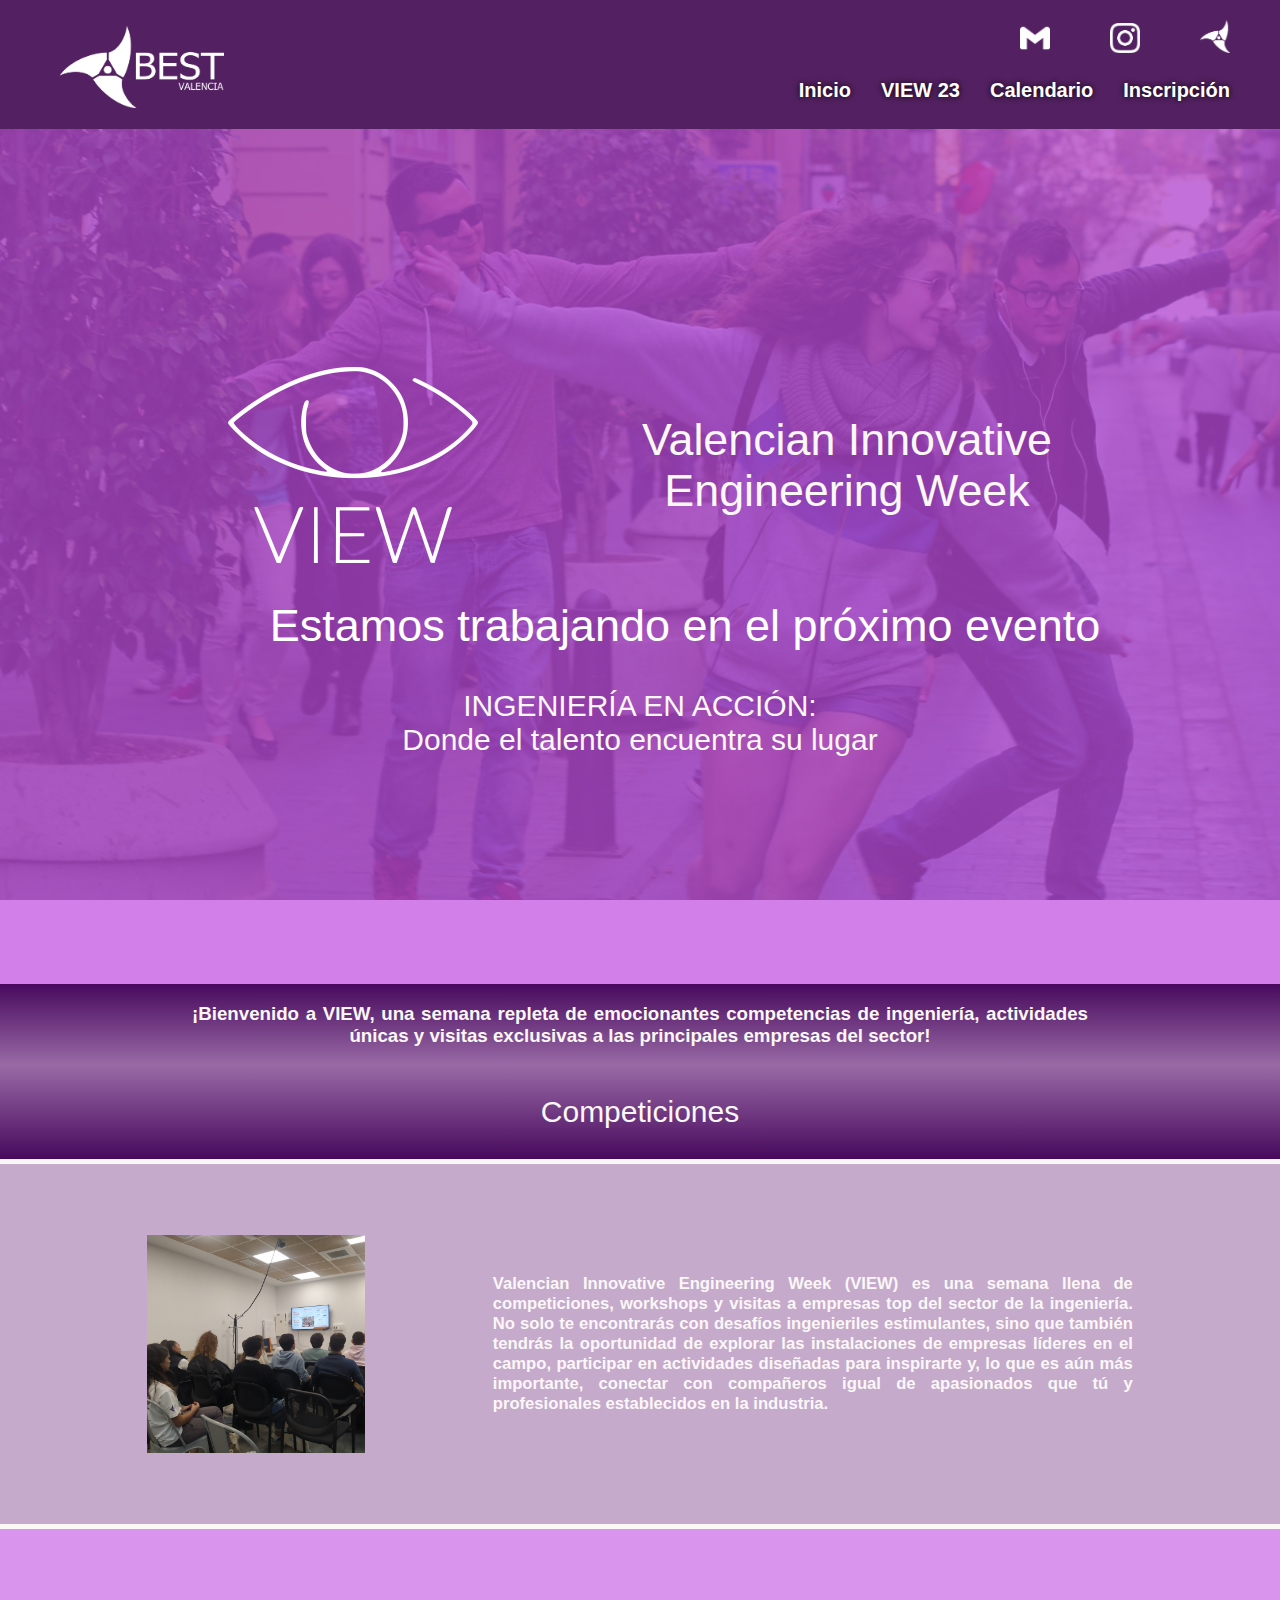
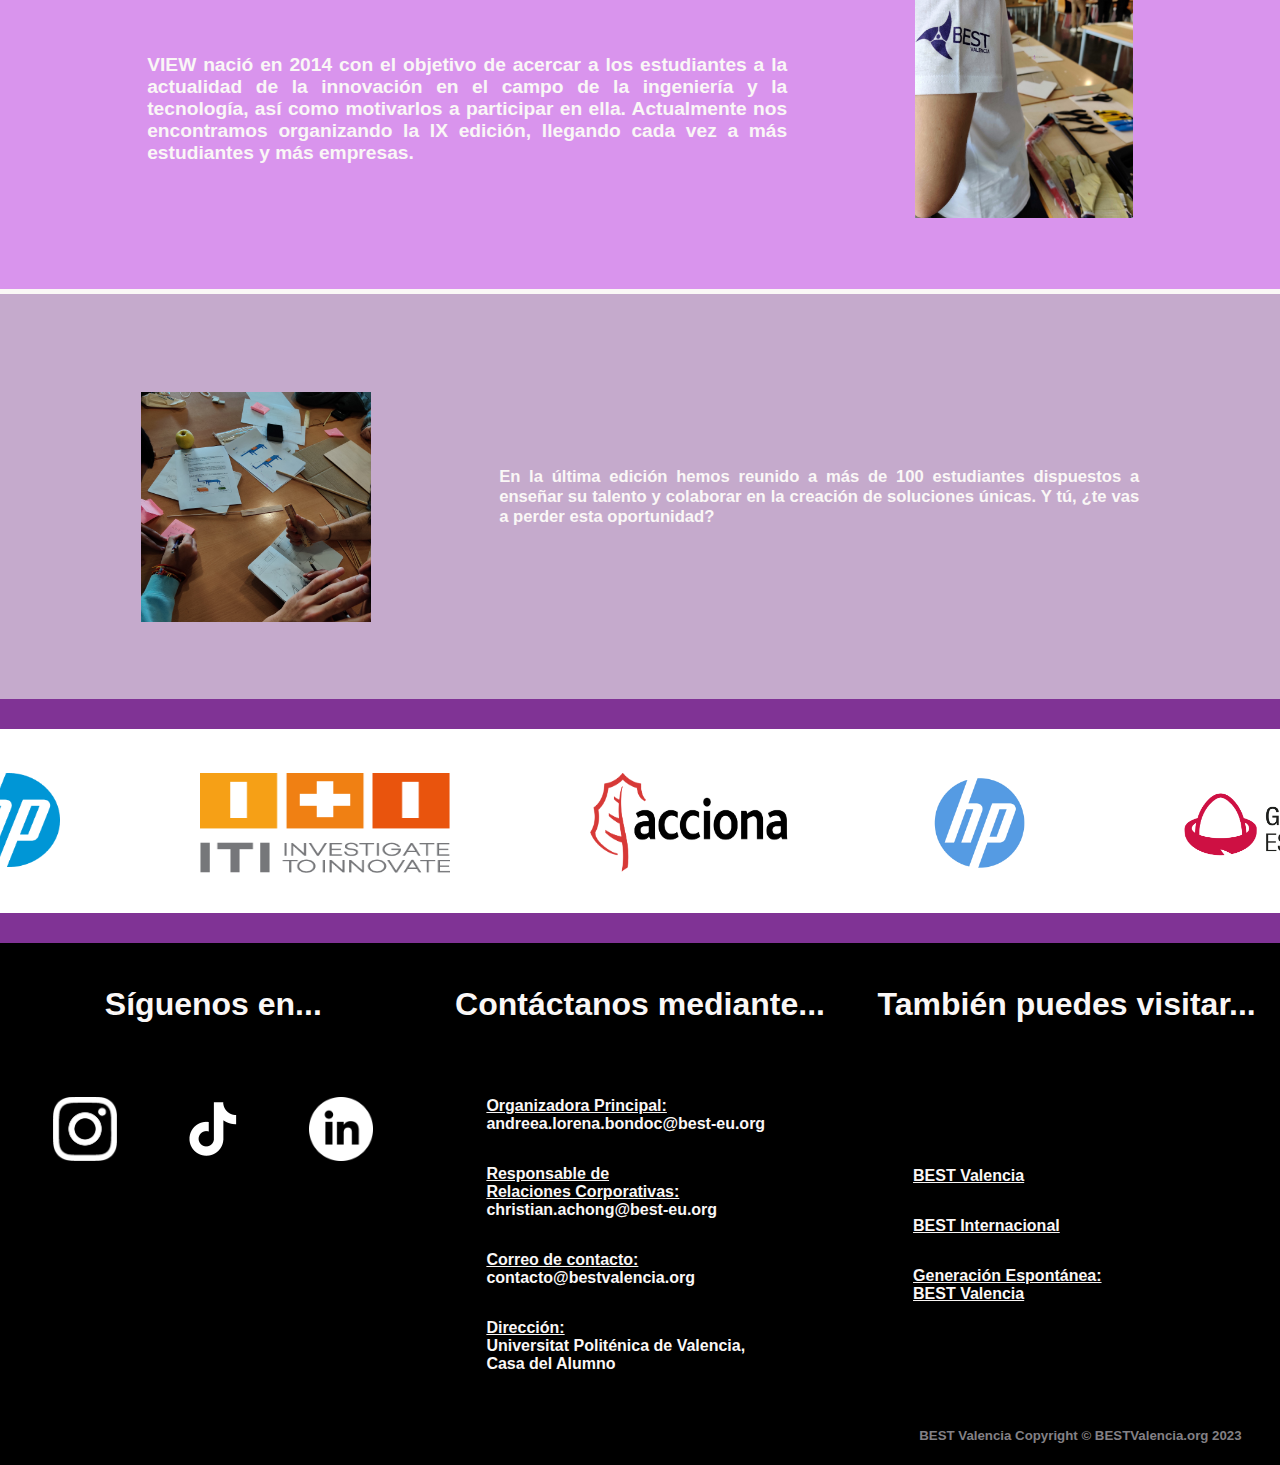
<file: index.html>
<html>
    <head>
        <meta charset="UTF-8">
        <meta http-equiv="X-UA-Compatible" content="IE=edge">
        <meta name="viewport" content="width=device-width, initial-scale=1.0">
        <link rel="icon" href="./common_webs/Imagenes/logo_lbg.png" type="image/png" />
        <title>BEST Valencia</title>
        <link rel="stylesheet" href="./common_webs/Css/barras.css">
        <link rel="stylesheet" href="./index.css">
        <meta name="viewport" content="width=device-width, initial-scale=1">
        <link rel="stylesheet" type="text/css" href="https://fonts.googleapis.com/css?family=Open+Sans">
        <link rel="stylesheet" type="text/css" href="./Fuentes/Aileron-Regular.otf"> <!-- En estas dos líneas se incluyen las fuentes usadas-->
    </head>

    <body id="page-top" data-bs-spy="scroll"data-bs-target="#mainNav" data-bs-offset="56">
<nav>
    <div class="logo_pequeño"> <!-- Este es el logo de BEST blanco -->
        <a href="#page-top"><img src="./common_webs/Imagenes/logobestblanco.png" alt="Logo de Best Valencia" id="logobest"></a>
    </div>
    <div class="bloque_derecho"> <!--Esto div contiene las redes sociales y los textos de la barra -->
        <div class="bolas">
            <a href="mailto:contacto@bestvalencia.org?subject=VIEW BEST" target="_blank"><img src="./common_webs/Imagenes/gmail2.png" alt=""></a> <!--Siguen sin enlace y texto alternativo pero bueno ya lo tendrán -->
            <a href="https://www.instagram.com/bestvalenciaupv/" target="_blank"><img src="./common_webs/Imagenes/ig2.png" alt=""></a>
            <a href="http://bestvalencia.org/index.html" target="_blank"><img src="./common_webs/Imagenes/Logo_apli2.png" alt=""></a>
        </div>
        <div class="lista_barra"> <!--Se escribe como una serie de títulos pa concordarlo con la fuente -->
           <h4><a href="#page-top">Inicio</a></h4>
            <h4><a href="./view23.html">VIEW 23</a></h4>
            <h4><a href="./Recursos/Calendario.pdf" target="_blank">Calendario</a></h4>
            <h4><a href="https://docs.google.com/forms/d/e/1FAIpQLScac-B9evhMkVRALYbNmN4WKzPMWak9NW0w1H9tFUUt2e7s3g/viewform" target="_blank">Inscripción</a></h4>
        </div>
    </div>
</nav> <!-- Cerramos barra de navegación -->


<div class="oculto" id="oculto">
    <div class="logo_pequeño"> <!-- Este es el logo de BEST blanco -->
        <a href="#page-top"><img src="./Imagenes/logobestblanco.png" alt="Logo de Best Valencia" id="logobest"></a>
    </div>
    <div class="bloque_derecho"> <!--Esto div contiene las redes sociales y los textos de la barra -->
        <div class="bolas">
            <a href="mailto:contacto@bestvalencia.org?subject=VIEW BEST" target="_blank"><img src="./Imagenes/gmail2.png" alt=""></a> <!--Siguen sin enlace y texto alternativo pero bueno ya lo tendrán -->
            <a href="https://www.instagram.com/bestvalenciaupv/" target="_blank"><img src="./Imagenes/ig2.png" alt=""></a>
            <a href="http://bestvalencia.org/index.html" target="_blank"><img src="./Imagenes/Logo_apli2.png" alt=""></a>
        </div>
        <div class="lista_barra"> <!--Se escribe como una serie de títulos pa concordarlo con la fuente -->
           <h4><a href="#page-top">Inicio</a></h4>
            <h4><a href="./view23.html">VIEW 23</a></h4>
            <h4><a href="./Recursos/Calendario.pdf" target="_blank">Calendario</a></h4>
            <h4><a href="https://docs.google.com/forms/d/e/1FAIpQLScac-B9evhMkVRALYbNmN4WKzPMWak9NW0w1H9tFUUt2e7s3g/viewform" target="_blank">Inscripción</a></h4>
        </div>
    </div>
</div>

<div class="barra_principio" id="barra_principio"> <!-- Este es el trozo con la imagen -->
    <div class="transparencia_foto_principio"> <!-- Como no sé hacer la transparencia, he hecho un div que se solape por encima--> 
        <div class="logo_central"> <!--Aquí se incluye todo el trozo central, aunque ponga solo logo -->
            <img src="./Imagenes/view_blanco.png" alt="Logo de View" id="view_blanco"> <!-- Aquí el logo como tal -->

                <h2>
                    Valencian Innovative <br> Engineering Week
                </h2>
            </div>
        <div class="Temporizador"> <!-- Aquí tenemos lo del temporizador. Lo siento lo copié del chat, no sé Java-->
            <h2 id="contador"></h2>
            <h2 class="fecha">Estamos trabajando en el próximo evento</h2> <!-- Separo la fecha porque así lo engancho mejor en css-->
        </div>
          
          <div class="frase"> <!-- La frase que aún no sabemos qué escribir-->
            <p>INGENIERÍA EN ACCIÓN:<br>Donde el talento encuentra su lugar</p>
        </div>
    </div>
</div>




<div class="descripcion"> <!-- Ponemos la descrpición rápida (cuando haya)-->
    <h3>¡Bienvenido a VIEW, una semana repleta de emocionantes competencias de ingeniería, actividades únicas y visitas exclusivas a las principales empresas del sector!</h3>
</div>



<div class="competiciones"> <p><b>Competiciones</b></p> <!-- El trozo del título de competiciones. No sé qué hacer aquí la verdad-->
</div>

<div class="separador" id="separador_comp"><!-- ª -->
</div>

<!-- Este trozo lo voy a repetir. Le voy a poner diferentes clases por si en algún momento hicieran falta modificaciones paprticulares-->
<div class="caja_competicion1"> 
    <div class="transparencia_competicion1"> <!-- Las transparencias-->
        <div class="competicion1">
            <img src="./Imagenes/Compe1.jpg" alt="Logo de View" id="view_blanco"> <!-- Por un lado la foto y por otro el texto-->
        <div class="separador" id="separador_competiciones"></div>
        <p><b>Valencian Innovative Engineering Week (VIEW) es una semana llena de competiciones, workshops y visitas a empresas top del sector de la ingeniería. No solo te encontrarás con  desafíos ingenieriles estimulantes, sino que también tendrás la oportunidad de explorar las instalaciones de empresas líderes en el campo, participar en actividades diseñadas para inspirarte y, lo que es aún más importante, conectar con compañeros igual de apasionados que tú y profesionales establecidos en la industria.</b> </p>
    </div>
</div>
</div>

<div class="separador" id="separador_comp"> <!-- Separador y repetimos otras dos veces-->
</div>

<div class="caja_competicion2">
    <div class="transparencia_competicion2">
        <div class="competicion2">
        <p><b>VIEW nació en 2014 con el objetivo de acercar a los estudiantes a la actualidad de la innovación en el campo de la ingeniería y la tecnología, así como motivarlos a participar en ella. Actualmente nos encontramos organizando la IX edición, llegando cada vez a más estudiantes y más empresas.</b> </p>
        
        <div class="separador" id="separador_competiciones"></div>
            <img src="./Imagenes/Compe2.jpeg" alt="Logo de View" id="view_blanco">
    </div>
</div>
</div>

<div class="separador" id="separador_comp">
</div>

<div class="caja_competicion3">
    <div class="transparencia_competicion3">
        <div class="competicion3">
            <img src="./Imagenes/Compe3.jpg" alt="Logo de View" id="view_blanco">
        <div class="separador" id="separador_competiciones"></div>
        <p><b>En la última edición hemos reunido a más de 100 estudiantes dispuestos a enseñar su talento y colaborar en la creación de soluciones únicas. Y tú, ¿te vas a perder esta oportunidad?</b> </p>
    </div>
</div>
</div>


<div class="separador" id="separador_desc">
</div>

<!-- Aquí pondremos lo de las slides de las empresas-->
<div class="Empresas_colaboradoras" style="display: flex; justify-content: center; padding: 10 0 40 0; align-items: center; font-size: 30;">
    <section class="bg-gray-100 py-8" id="empresas">
        <div class="container mx-auto px-2 pt-4 pb-12 text-gray-800">
          <!--<h2 class="w-full my-2 text-5xl font-bold leading-tight text-center text-gray-800">
            Empresas participantes
          </h2> -->
          <div class="w-full mb-4">
            <div class="h-1 mx-auto gradient w-64 opacity-25 my-0 py-0 rounded-t"></div>
          </div>
            <div class="w-full mb-4">
            &nbsp;
          </div>
            <div class="slider">
      <div class="slide-track">
          <div class="slide">
              <img src="./Imagenes/alumni.png" height="100" width="250" alt="" />
          </div>
          <div class="slide">
            <img src="./Imagenes/Logo_upv.png" height="100" width="250" alt="" />
        </div>           
        <div class="slide">
            <img src="./Imagenes/Casaalumno.jpg" height="100" width="250" alt="" />
        </div>
          <div class="slide">
              <img src="./Imagenes/Cátedra_HP.png" height="100" width="250" alt="" />
          </div>
          <div class="slide">
              <img src="./Imagenes/ITI-2.png" height="100" width="250" alt="" />
          </div>
          <div class="slide">
              <img src="./Imagenes/Acciona.png" alt="" height="100" width="200" />
          </div>
          <div class="slide">
              <img src="./Imagenes/hp-logo.png" height="100" width="100" alt="" />
          </div>
          <div class="slide">
              <img src="./Imagenes/Generación Espontánea (1).png" height="100" width="250" alt="" />
          </div>


          <div class="slide">
            <img src="./Imagenes/alumni.png" height="100" width="250" alt="" />
        </div>
        <div class="slide">
          <img src="./Imagenes/Logo_upv.png" height="100" width="250" alt="" />
      </div>           
      <div class="slide">
          <img src="./Imagenes/Casaalumno.jpg" height="100" width="250" alt="" />
      </div>
        <div class="slide">
            <img src="./Imagenes/Cátedra_HP.png" height="100" width="250" alt="" />
        </div>
        <div class="slide">
            <img src="./Imagenes/ITI-2.png" height="100" width="250" alt="" />
        </div>
        <div class="slide">
            <img src="./Imagenes/Acciona.png" alt="" height="100" width="200" />
        </div>
        <div class="slide">
            <img src="./Imagenes/hp-logo.png" height="100" width="100" alt="" />
        </div>
        <div class="slide">
            <img src="./Imagenes/Generación Espontánea (1).png" height="100" width="250" alt="" />
        </div>  
        
        

        <div class="slide">
            <img src="./Imagenes/alumni.png" height="100" width="250" alt="" />
        </div>
        <div class="slide">
          <img src="./Imagenes/Logo_upv.png" height="100" width="250" alt="" />
      </div>           
      <div class="slide">
          <img src="./Imagenes/Casaalumno.jpg" height="100" width="250" alt="" />
      </div>
        <div class="slide">
            <img src="./Imagenes/Cátedra_HP.png" height="100" width="250" alt="" />
        </div>
        <div class="slide">
            <img src="./Imagenes/ITI-2.png" height="100" width="250" alt="" />
        </div>
        <div class="slide">
            <img src="./Imagenes/Acciona.png" alt="" height="100" width="200" />
        </div>
        <div class="slide">
            <img src="./Imagenes/hp-logo.png" height="100" width="100" alt="" />
        </div>
        <div class="slide">
            <img src="./Imagenes/Generación Espontánea (1).png" height="100" width="250" alt="" />
        </div>  
      </div>
  </div>
          <div class="flex flex-col sm:flex-row justify-center pt-12 my-12 sm:my-4">
          </div>
        </div>
      </section>
</div>

<div class="Separador" id="separador_desc">
</div>

<!-- Un trozo pa las redes sociales, la verdad que mucha vuelta no le he dado aún-->
<div class="end">
    <ul>
        <li><h2>Síguenos en...</h2>        
        </li>
        <li><h2>Contáctanos mediante...</h2></li>
        <li><h2>También puedes visitar...</h2></li>
        
    </ul>
    <div class="contenido_abajo">
        <div class="contenido" id="redes_sociales">
            <a href="https://www.instagram.com/bestvalenciaupv/" target="_blank"><img src="./common_webs/Imagenes/ig2.png" alt=""></a>
            <a href="https://www.tiktok.com/@best.valencia" target="_blank"><img src="./common_webs/Imagenes/tiktok.png" alt=""></a>
            <a href="https://es.linkedin.com/company/best-valencia" target="_blank"><img src="./common_webs/Imagenes/linkdin.png" alt=""></a>
        </div>
        <div class="contenido" id="contactos">
            <ul>
                
                <li><h3><u>Organizadora Principal:</u> <br>andreea.lorena.bondoc@best-eu.org</h3></li>
                <li><h3><u>Responsable de<br>Relaciones Corporativas:</u><br>christian.achong@best-eu.org</h3></li>
              <li><h3><u>Correo de contacto:</u><br>contacto@bestvalencia.org</h3></li>
              <li><h3 id="direccion"><u>Dirección:</u><br>Universitat Politénica de Valencia, <br> Casa del Alumno</h3></li>
            </ul>
        </div>
        <div class="contenido" id="paginas">
            <ul>
                <li><a href="https://www.bestvalencia.org" target="_blank"><h3>BEST Valencia</h3></a></li>
                <li><a href="https://www.best.eu.org/index.jsp" target="_blank"><h3>BEST Internacional</h3></a></li>
                <li><a href="https://generacionespontanea.upv.es/grupos/best-valencia/" target="_blank"><h3>Generación Espontánea: <br>BEST Valencia</h3></a></li>
            </ul>
        </div>
    </div>
    <div class="copyright">
        <h5>BEST Valencia Copyright © BESTValencia.org 2023</h5>

    </div>
</div>     



<script>
 
 function actualizarContador() {
  const fechaObjetivo = new Date('2023-11-20T00:00:00'); // Fecha objetivo: 20 de noviembre de 2023
  const ahora = new Date();
  const tiempoRestante = fechaObjetivo - ahora;

  const dias = Math.floor(tiempoRestante / (1000 * 60 * 60 * 24));
  const horas = Math.floor((tiempoRestante % (1000 * 60 * 60 * 24)) / (1000 * 60 * 60));
  const minutos = Math.floor((tiempoRestante % (1000 * 60 * 60)) / (1000 * 60));
  const segundos = Math.floor((tiempoRestante % (1000 * 60)) / 1000);

  const contadorElemento = document.getElementById('contador');
 contadorElemento.innerHTML = `${dias}d ${horas}h ${minutos}m`;


  if (tiempoRestante <= 0) {
    contadorElemento.innerHTML = '';
  }
}

actualizarContador();
setInterval(actualizarContador, 1000);

</script>
    </body>
</html>
</file>
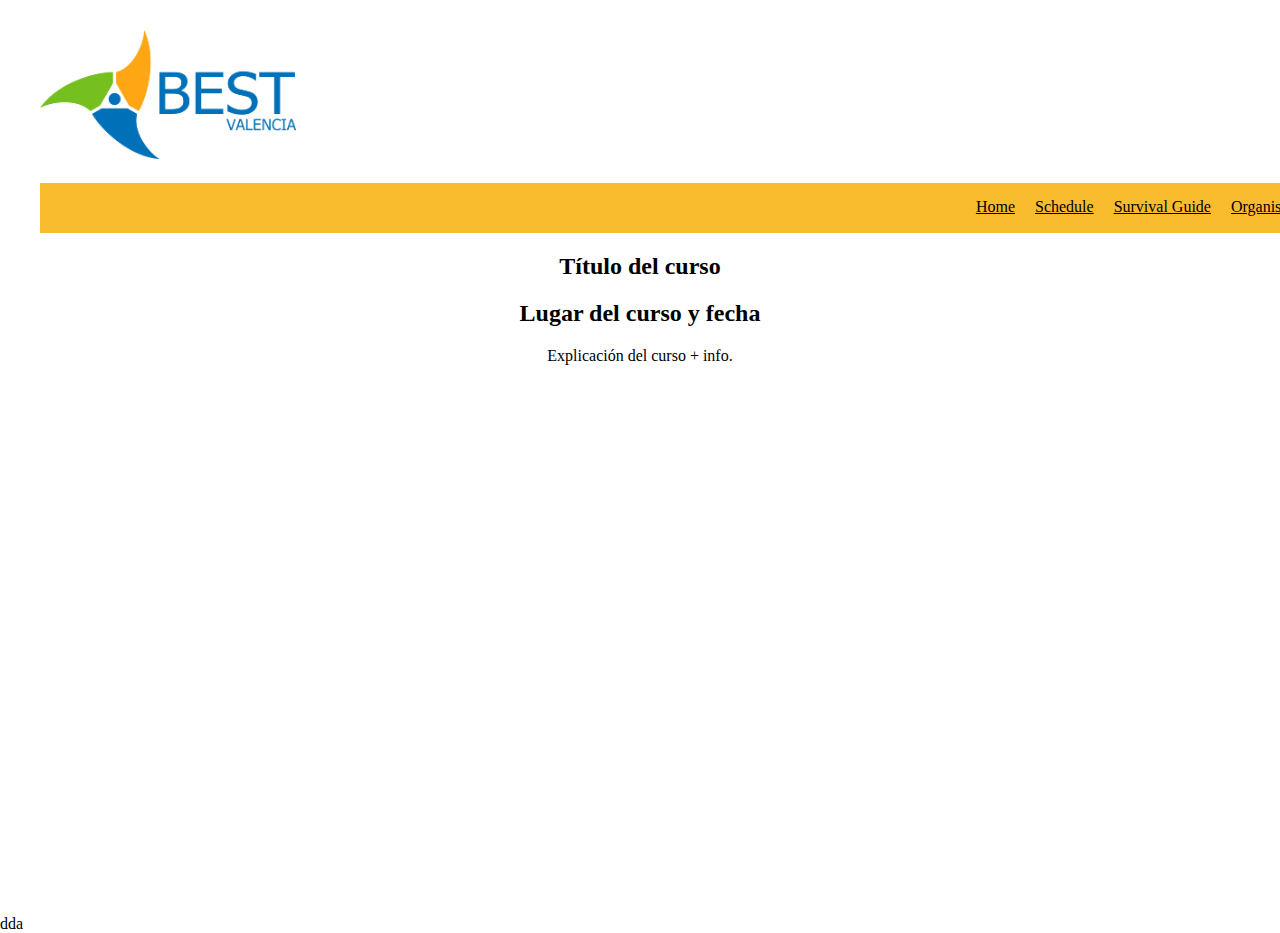
<file: navbar.html>
<!DOCTYPE html>
<html lang="en">
<head>
    <meta charset="UTF-8">
    <meta http-equiv="X-UA-Compatible" content="IE=edge">
    <meta name="viewport" content="width=device-width, initial-scale=1.0">
    <link rel="icon" href="logo_LBG_Valencia.png" type="image/png" />
    <title>BEST Valencia</title>
    <link rel="stylesheet" href="Estilo_plantilla.css">

    
</head>
<body>  
  <img id="icono_de_Best" src="logo_LBG_Valencia.png" alt="Logo LBG Valencia" width="20%">

  
  <nav id="Barra_navegación">
    <a class="link_barra" href="navbar.html">Home</a>
    <a class="link_barra" href="navbar.html">Schedule</a>
    <a class="link_barra" href="navbar.html">Survival Guide</a>
    <a class="link_barra" href="navbar.html">Organisers</a>
  </nav>
  
  <div class="Títulos">
    <h2>Título del curso</h2>
    <h2>Lugar del curso y fecha</h2>
  </div>
  
  <div id="countdown"></div>
  
  
  <div>
  
  <script>
    // Establecer la fecha objetivo
    var countDownDate = new Date("May 22, 2023 00:00:00").getTime();

    // Actualizar la cuenta regresiva cada segundo
    var x = setInterval(function() {

      // Obtener la hora actual
      var now = new Date().getTime();
        
      // Calcular la diferencia entre la hora actual y la hora objetivo
      var distance = countDownDate - now;
        
      // Calcular días, horas, minutos y segundos restantes
      var days = Math.floor(distance / (1000 * 60 * 60 * 24));
      var hours = Math.floor((distance % (1000 * 60 * 60 * 24)) / (1000 * 60 * 60));
      var minutes = Math.floor((distance % (1000 * 60 * 60)) / (1000 * 60));
      var seconds = Math.floor((distance % (1000 * 60)) / 1000);
        
      // Mostrar la cuenta regresiva en el elemento HTML
      document.getElementById("countdown").innerHTML = days + "d " + hours + "h " + minutes + "m " + seconds + "s ";
        
      // Si la cuenta regresiva ha terminado, mostrar un mensaje
      if (distance < 0) {
        clearInterval(x);
        document.getElementById("countdown").innerHTML = "La cuenta regresiva ha terminado!";
      }
    }, 1000);
  </script></div>
</div>


<div id="info_del_curso"><center>
  <p>Explicación del curso +  info.</p> 
</center>
</div>

<center>
  <div id="video_promocional_del_curso" style="margin-top: 30px;">
<iframe  width="800px" height=500px" src="https://www.youtube.com/embed/yNQh6aFtVFk?list=PLT6gQ1tQWvJjwhH6hvtjfAm1aKt9Z2qFr" title="HOLA OTRA VEZ!! | #APOCALIPSISMINECRAFT3 | EPISODIO 1 | WILLYREX Y VEGETTA" frameborder="0" allow="accelerometer; autoplay; clipboard-write; encrypted-media; gyroscope; picture-in-picture; web-share" allowfullscreen></iframe>
</center></div>

<p>dda</p>
</body>
</html>
</file>
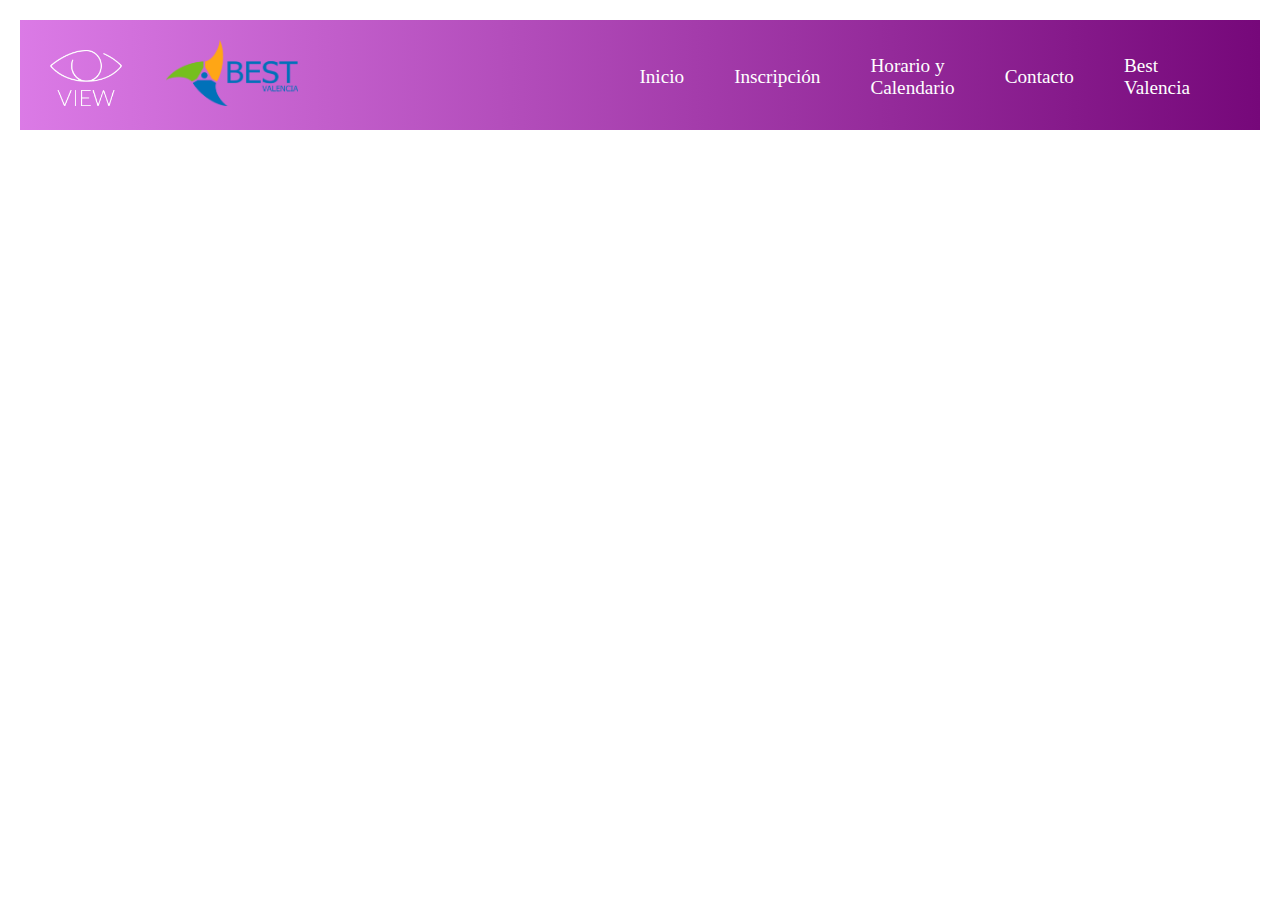
<file: plantilla_eventos.html>
<html lang="en">
<head>
    <meta charset="UTF-8">
    <meta http-equiv="X-UA-Compatible" content="IE=edge">
    <meta name="viewport" content="width=device-width, initial-scale=1.0">
    <link rel="icon" href="logo_lbg.png" type="image/png" />
    <title>BEST Valencia</title>
    <link rel="stylesheet" href="eventos.css">
</head>

<body
    id="page-top"
    data-bs-spy="scroll"
    data-bs-target="#mainNav"
    data-bs-offset="56">
<nav id="Barra_nav" class="Barra_nav">
    <div class="logos">
    <a href=""><img src="view_blanco.png" alt="Logo de View" width="12%"  id="view_blanco" class="logo"></a>
    <a href=""><img src="logo_LBG_Valencia.png" alt="Logo de Best Valencia" width="22%"  id="logobest" class="logo"></a>
</div>

        <ul>
<li><a href="dw" class="link_barra">Inicio</a></li>
<li><a href="dw" class="link_barra">Inscripción</a></li>
<li><a href="dw" class="link_barra">Horario y Calendario</a></li>
<li><a href="dw" class="link_barra">Contacto</a></li>
<li><a href="dw" class="link_barra" id="ultimobarra">Best Valencia</a></li>
        </ul>
</div>
</nav>

<main>


</main>

</body>
</file>
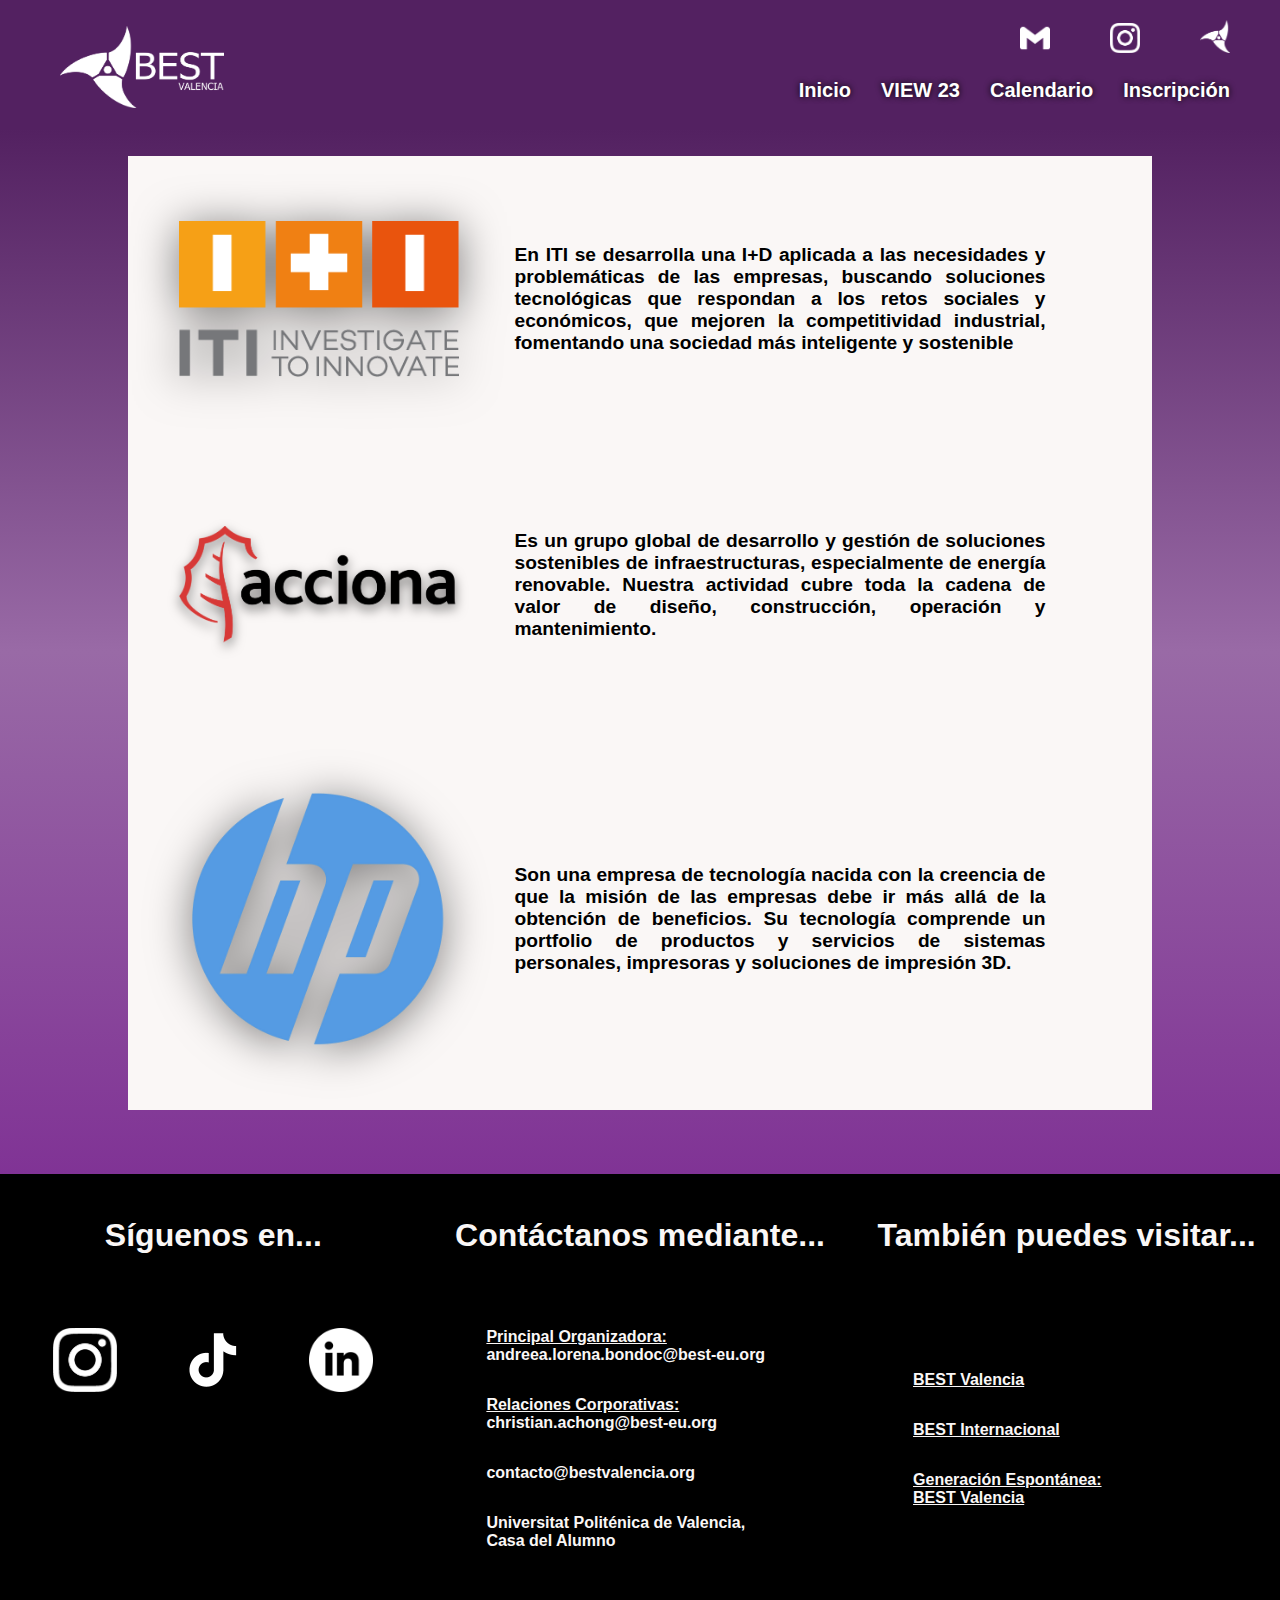
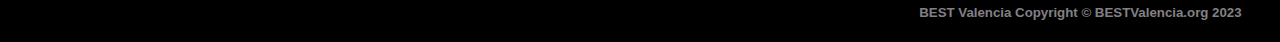
<file: view23.html>
<html>
    <head>
        <meta charset="UTF-8">
        <meta http-equiv="X-UA-Compatible" content="IE=edge">
        <meta name="viewport" content="width=device-width, initial-scale=1.0">
        <link rel="icon" href="./common_webs/Imagenes/logo_lbg.png" type="image/png" />
        <title>BEST Valencia</title>
        <link rel="stylesheet" href="./view23.css">
        <link rel="stylesheet" href="./common_webs/Css/barras.css">
        <meta name="viewport" content="width=device-width, initial-scale=1">
        <link rel="stylesheet" type="text/css" href="https://fonts.googleapis.com/css?family=Open+Sans">
        <link rel="stylesheet" type="text/css" href="./Fuentes/Aileron-Regular.otf"> <!-- En estas dos líneas se incluyen las fuentes usadas-->
    </head>

    <body id="page-top" data-bs-spy="scroll"data-bs-target="#mainNav" data-bs-offset="56">
<nav>
    <div class="logo_pequeño"> <!-- Este es el logo de BEST blanco -->
        <a href="#page-top"><img src="./common_webs/Imagenes/logobestblanco.png" alt="Logo de Best Valencia" id="logobest"></a>
    </div>
    <div class="bloque_derecho"> <!--Esto div contiene las redes sociales y los textos de la barra -->
        <div class="bolas">
            <a href="mailto:contacto@bestvalencia.org?subject=VIEW BEST" target="_blank"><img src="./common_webs/Imagenes/gmail2.png" alt=""></a> <!--Siguen sin enlace y texto alternativo pero bueno ya lo tendrán -->
            <a href="https://www.instagram.com/bestvalenciaupv/" target="_blank"><img src="./common_webs/Imagenes/ig2.png" alt=""></a>
            <a href="http://bestvalencia.org/index.html" target="_blank"><img src="./common_webs/Imagenes/Logo_apli2.png" alt=""></a>
        </div>
        <div class="lista_barra"> <!--Se escribe como una serie de títulos pa concordarlo con la fuente -->
           <h4><a href="./index.html">Inicio</a></h4>
            <h4><a href="#page-top">VIEW 23</a></h4>
            <h4><a href="./Recursos/Calendario.pdf" target="_blank">Calendario</a></h4>
            <h4><a href="https://docs.google.com/forms/d/e/1FAIpQLScac-B9evhMkVRALYbNmN4WKzPMWak9NW0w1H9tFUUt2e7s3g/viewform" target="_blank">Inscripción</a></h4>
        </div>
    </div>
</nav> <!-- Cerramos barra de navegación -->

<div class="oculto" id="oculto">
        <div class="logo_pequeño"> <!-- Este es el logo de BEST blanco -->
            <a href="#page-top"><img src="./Imagenes/logobestblanco.png" alt="Logo de Best Valencia" id="logobest"></a>
        </div>
        <div class="bloque_derecho"> <!--Esto div contiene las redes sociales y los textos de la barra -->
            <div class="bolas">
                <a href="mailto:contacto@bestvalencia.org?subject=VIEW BEST" target="_blank"><img src="./Imagenes/gmail2.png" alt=""></a> <!--Siguen sin enlace y texto alternativo pero bueno ya lo tendrán -->
                <a href="https://www.instagram.com/bestvalenciaupv/" target="_blank"><img src="./Imagenes/ig2.png" alt=""></a>
                <a href="http://bestvalencia.org/index.html" target="_blank"><img src="./Imagenes/Logo_apli2.png" alt=""></a>
            </div>
            <div class="lista_barra"> <!--Se escribe como una serie de títulos pa concordarlo con la fuente -->
               <h4><a href="./index.html">Inicio</a></h4>
                <h4><a href="#page-top">VIEW 23</a></h4>
                <h4><a href="./Recursos/Calendario.pdf" target="_blank">Calendario</a></h4>
                <h4><a href="https://docs.google.com/forms/d/e/1FAIpQLScac-B9evhMkVRALYbNmN4WKzPMWak9NW0w1H9tFUUt2e7s3g/viewform" target="_blank">Inscripción</a></h4>
            </div>
        </div>
</div> <!-- Cerramos barra de navegación -->
    

</div>


<div class="barra_principio" id="barra_principio"> <!-- Este es el trozo con la imagen -->
    <div class="transparencia_foto_principio"> <!-- Como no sé hacer la transparencia, he hecho un div que se solape por encima--> 
        <div class="contenedor">
            <div class="empresa">
              <img src="./Imagenes/ITI-2.png" id="empresa">
              <h3>En ITI se desarrolla una I+D aplicada a las necesidades y problemáticas de las empresas, buscando soluciones tecnológicas que respondan a los retos sociales y económicos, que mejoren la competitividad industrial, fomentando una sociedad más inteligente y sostenible</h3>
            </div>
            <div class="empresa">
              <img src="./Imagenes/Acciona.png" id="empresa_acciona">
              <h3>Es un grupo global de desarrollo y gestión de soluciones sostenibles de infraestructuras, especialmente de energía renovable. Nuestra actividad cubre toda la cadena de valor de diseño, construcción, operación y mantenimiento.</h3>
            </div>
            <div class="empresa">
                <img src="./Imagenes/hp-logo.png" id="empresa">
                <h3>Son  una empresa de tecnología nacida con la creencia de que la misión de las empresas debe ir más allá de la obtención de beneficios. Su tecnología comprende un portfolio de productos y servicios de sistemas personales, impresoras y soluciones de impresión 3D.</h3>
              </div>                                                              
          </div>
          

        </div>


    </div>
</div>

<!-- Un trozo pa las redes sociales, la verdad que mucha vuelta no le he dado aún-->
<div class="end">
    <ul>
        <li><h2>Síguenos en...</h2>        
        </li>
        <li><h2>Contáctanos mediante...</h2></li>
        <li><h2>También puedes visitar...</h2></li>
    </ul>
    <div class="contenido_abajo">
        <div class="contenido" id="redes_sociales">
            <a href="https://www.instagram.com/bestvalenciaupv/" target="_blank"><img src="./common_webs/Imagenes/ig2.png" alt=""></a>
            <a href="https://www.tiktok.com/@best.valencia" target="_blank"><img src="./common_webs/Imagenes/tiktok.png" alt=""></a>
            <a href="https://es.linkedin.com/company/best-valencia" target="_blank"><img src="./common_webs/Imagenes/linkdin.png" alt=""></a>
        </div>
        <div class="contenido" id="contactos">
            <ul>
                
                <li><h3><u>Principal Organizadora:</u> <br>andreea.lorena.bondoc@best-eu.org</h3></li>
                <li><h3><u>Relaciones Corporativas: </u><br>christian.achong@best-eu.org</h3></li>
                <li><h3>contacto@bestvalencia.org</h3></li>
                <li><h3 id="direccion">Universitat Politénica de Valencia, <br> Casa del Alumno</h3></li>
            </ul>
        </div>
        <div class="contenido" id="paginas">
            <ul>
                <li><a href="https://www.bestvalencia.org" target="_blank"><h3>BEST Valencia</h3></a></li>
                <li><a href="https://www.best.eu.org/index.jsp" target="_blank"><h3>BEST Internacional</h3></a></li>
                <li><a href="https://generacionespontanea.upv.es/grupos/best-valencia/" target="_blank"><h3>Generación Espontánea: <br>BEST Valencia</h3></a></li>
            </ul>
        </div>
    </div>
    <div class="copyright">
        <h5>BEST Valencia Copyright © BESTValencia.org 2023</h5>

    </div>
</div>     
</body>
</html>
</file>
<file: common_webs/Css/barras.css>
/* Aquí es desde donde se van cambiar todos los aspectos generales:
Colores
imágenes 
Algunos tamaños de letra


Esto son las variables de la web. Cambiando aquí el valor de una, la cambias de golpe para todas las pantallas.
Habrá cosas que retocar cosas a mano, pero no debería ser un problemón.
*/

@font-face {
  font-family: 'Star Wars';
  src: url('Fuentes/StarJediRounded-jW3R.ttf') format('ttf');
  font-style: normal;
  font-weight: normal;
}

@font-face {
  font-family: 'Star Wars Parrafo';
  src: url('Fuentes/StarJediHollow-A4lL.ttf ') format('ttf');
  font-style: normal;
  font-weight: normal;
}


@media all{
:root {

  /*Colores*/
  --color_barra: #1C1C22;
  /* --transpa_inicio: #2C2C3899; */
  --degradado2:#234db84b;
  --degradado1:#eb212e51;

  


  --traspa_seccion1:#48495cc8 ;
  --traspa_seccion2:#373843c8;
  --traspa_seccion3:#6e7189c8;

  --separadores_inferiores:#48495c;

/*Imágenes de fondo*/
  --img_fondo_principal:url(./Imagenes/fondo_estrellas.jpg);
  --img_seccion1: url(./Imagenes/Puente_flores.jpg);
  --img_seccion2: url(./Imagenes/Project_work2.jpg);
  --img_seccion3: url(./Imagenes/Juego_plaza_virgen.JPG);
}


/* img:not(.slide img) {
  filter: drop-shadow(0px 0px 0px #cc6ce6a1);
}

/* Anula la sombra para las imágenes dentro de .slide 
.slide img {
  filter: drop-shadow(0 0 0 rgba(0, 0, 0, 0));
} */

h1,h2,h3,h4,h5{
  font-family: 'Star Wars', sans-serif;
  color: #FAF7F6;
}

p{
  color: #FAF7F6;
  font-family: 'Star Wars Parrafo', sans-serif;
}



}




@media only screen and (min-width:820px){
html, body {
  margin: 0;
  padding: 0;
  width: 100%;
  height: 100%;
}



nav{
  display: flex;
  align-items: center;
  justify-content: space-between;
  padding-top: 20;
  width: 100%;
  position: fixed;
  z-index: 10000000;
}

    
.oculto{
  display: flex;
  align-items: center;
  justify-content: space-between;
  padding-top: 20;
  width: 100%;
}



.logo_pequeño img{
  width: 40%;
  max-width: 350px;
  margin: 0 0 15 60;
}

.bolas {
  display: flex;
  justify-content: end;
  align-items: end;
  margin-right: 50px;
  
}

.bolas img{
  width: 30;
  margin-left: 60px;
}

.lista_barra{
  display: flex;
  margin-right: 20px;
}

.lista_barra h4{
  margin-right: 30;
  white-space: nowrap;
  font-size: 20;
  align-items: center;
  text-shadow: black 0em 0em 0.3em;
}

.lista_barra a{
  text-decoration: none;
  color: inherit;
}


.end{
  display: flex;
  background-color: rgb(0, 0, 0);
  justify-content:space-between;
  flex-direction: column;
}
.end ul {
  list-style: none;
  display: flex;
  justify-content: space-around;
  width: 100%;
  padding: 0;
}

.end ul h2{
  font-size:xx-large;
}

.end ul li {
  display: flex;  
  text-align: center; /* Centra el texto horizontalmente */
  justify-content: center;
  flex-direction: column;
  width: 30%;
}


.lista_redes{
  display: flex;
  justify-content:space-around;
}

.contenido_abajo{
  display: flex;
  justify-content: space-around;
  flex-direction: row;
}

.contenido{
  display: flex;
  width: 30%;
  text-align: center;
  justify-content: center;
  
}


#paginas{
display: flex;
justify-content: center;
text-align: start;

}

#paginas ul {
  list-style: none;
  display: flex;
  width: 100%;
  padding: 0;
  flex-direction: column;
  text-align: start;
  justify-content: center;
  
}
  

#paginas h3 {
display: inline;
white-space: nowrap;
font-size: 1.25vw;
text-align: start;

}

#paginas a{
  display: flex;
  text-decoration-color: #FAF7F6;
  text-align: start;
}

#paginas ul li{
  display: flex;
  justify-content: center;
  text-align: start;
  margin-left: 10%;
}


#redes_sociales {
  display: flex;
  justify-content:space-around;
  margin-top: 2.5%;
}



#redes_sociales img{
  filter: grayscale(100%); /* Cambia la saturación al 100% para obtener una imagen en blanco y negro */
  display: flex;
  height: 5vw;
  color: #FAF7F6;
  flex-direction: row;
}


.lista_redes{  
  display: flex;

  align-items: center;
}

#contactos a{
  display: flex;
  text-decoration-color: #FAF7F6;
  text-align: start;
}

#contactos  {
  display: flex;
  justify-content: center;
  text-align: start;
  
  }
  
  #contactos ul {
    list-style: none;
    display: flex;
    width: 100%;
    padding: 0;
    flex-direction: column;
    text-align: start;
    justify-content: center;
  }
    
  
  #contactos h3 {
  display: inline;
  white-space: nowrap;
  font-size: 1.25vw;
  text-align: start;
  text-decoration: none;
  text-decoration-color: #FAF7F6;
  
  }
  
  #contactos ul li{
    display: flex;
    justify-content: center;
    text-align: start;
    margin-left: 10%;
  }
  

#direccion{
  display: flex;
  text-decoration: none;
}


.copyright{
  display: flex;
  justify-content: end;
}

.copyright h5{
  color: #838085;
  margin-right: 3%;
}

*, ::after, ::before {
  box-sizing: border-box;
  
}

@keyframes scroll {

  0% {
    transform: translateX(0);
  }
  100% {
    transform: translateX(calc(-250px * 16));
  }
}

.Empresas_colaboradoras{
  overflow-x: hidden;
}


.slider {
  height: 100px;
  overflow: hidden;
  width: auto;
  margin: 0px;

}

.slider .slide-track {
  animation: scroll 16s linear infinite; /* Reduce la duración de la animación */
  display: flex;
  width: calc(250px * 16);
}

/* Duplica las Imagenes para crear la ilusión de continuidad */
.slider .slide {
  height: 100px;
  width: 250px;
  margin-right: 3.5%;
}
.slider .slide:last-child::after {
  content: ""; /* Pseudo-elemento para duplicar las Imagenes */
  width: 250px;
}


}

@media only screen and (min-width:220px) and (max-width:560px){
  

  html, body {
    margin: 0;
    padding: 0;
    width: 100%;
    height: 100%;
    position: fixed;
    overflow: hidden;
    overflow-y:scroll;
    
  }
  
  
  nav{
      display: flex;
      background-color: var(--color_barra);
      position: fixed;
      height: 15.5%;
      width: 100%;
      z-index: 10000000000;
      justify-content: space-between;
  }


  .oculto{
    display: flex;
    background-color: var(--color_barra);
    height: 15.5%;
    width: 100%;
    justify-content: space-between;
}


  .logo_pequeño{
    display: flex;
      justify-content: start;
      align-items: center;
      width: 20%;
      
  }

  .logo_pequeño img{
    width: 6em;
    margin: 0 0 15 20;    
  }

  .bloque_derecho{
      display: flex;
      flex-direction: column;
      justify-content: end;
  }

  .bolas {
    display: flex;
    justify-content: end;
    align-items: end;
    margin-right: 20px;
    
  }
  
  .bolas img{
    width: 20;
    margin-left: 20px;
  }
  
.lista_barra{
  display: flex;
  align-items: end;
  justify-content: end;
  margin-right: 5%;

}

.lista_barra h4{
  margin-left: 5%;
  display: flex;
  justify-content: end;
  white-space: nowrap;
  font-size: 1.8vmax;
  align-items: center;
}

.lista_barra a{
  text-decoration: none;
  color: inherit;
}

.idioma{
  display: flex;
  align-items: end;
  margin-bottom: 0;
}

.separador{
  background-color: #FAF7F6;
}


.end{
display: flex;
background-color: black;
padding: 20;
justify-content:space-around;
}




.end{
  display: flex;
  background-color: rgb(0, 0, 0);
  flex-direction: column;
}
.end ul {
  list-style: none;
  display: flex;
  justify-content: space-around;
  width: 100%;
  padding: 0;
}

.end ul h2{
  font-size:3vw;
}

.end ul li {
  display: flex;  
  text-align: center; /* Centra el texto horizontalmente */
  justify-content: center;
  flex-direction: column;
  width: 30%;
}


.lista_redes{
  display: flex;
  justify-content:space-around;
}

.contenido_abajo{
  display: flex;
  justify-content: space-around;
  flex-direction: row;
}

.contenido{
  display: flex;
  width: 30%;
  text-align: center;
  justify-content: center;
  
}


#paginas{
display: flex;
justify-content: center;
text-align: start;

}

#paginas ul {
  list-style: none;
  display: flex;
  width: 100%;
  padding: 0;
  flex-direction: column;
  text-align: start;
  justify-content: start;
  margin: 0;
  
}
  

#paginas h3 {
display: flex;
white-space: nowrap;
font-size: 1.5vw;
flex-direction: column;
text-align: start;

}

#paginas a{
  display: flex;
  text-decoration-color: #FAF7F6;
  text-align: start;
}

#paginas ul li{
  display: flex;
  justify-content: center;
  text-align: start;
  margin-left: 10%;
}


#redes_sociales {
  display: flex;
  justify-content:space-around;
  margin-top: 2.5%;
}



#redes_sociales img{
  filter: grayscale(100%); /* Cambia la saturación al 100% para obtener una imagen en blanco y negro */
  display: flex;
  height: 5vw;
  color: #FAF7F6;
  flex-direction: column;
}


.lista_redes{  
  display: flex;
  align-items: center;
}

#contactos a{
  display: flex;
  text-decoration-color: #FAF7F6;
  text-align: start;
}

#contactos  {
  display: flex;
  justify-content: start;
  align-items: start;
  
  }
  
  #contactos ul {
    list-style: none;
    display: flex;
    margin: 0;
    width: 100%;
    padding: 0;
    flex-direction: column;
    text-align: start;
    justify-content: center;
  }
    
  
  #contactos h3 {
  display: inline;
  white-space: nowrap;
  font-size: 1.5vw;
  text-align: start;
  text-decoration: none;
  text-decoration-color: #FAF7F6;
  
  }
  
  #contactos ul li{
    display: flex;
    justify-content: center;
    text-align: start;
    margin-left: 10%;
  }
  

#direccion{
  display: flex;
  text-decoration: none;
}


.copyright{
  display: flex;
  justify-content: end;
}

.copyright h5{
  color: #838085;
  margin-right: 3%;
  font-size: 8px;
}
}

@media only screen and (min-width:561px) and (max-width:819px){
  html, body {
    margin: 0;
    padding: 0;
    width: 100%;
    height: 100%;
  }
  
  nav{
    display: flex;
    align-items: center;
    justify-content: space-between;
    width: 100%;
    height: 15.5%;
    max-height: 150;
    position: fixed;
    z-index: 10000000;
  }
  
  #oculto{

    display: flex;
    align-items: center;
    justify-content: space-between;
    width: 100%;
    height: 15.5%;
    max-height: 150;
    position: static;
  }

  
  .logo_pequeño img{
    width: 80%;
    max-height: 10vh;
    margin: 0 0 15 25 ;
  
  }
  
  .bloque_derecho{
    margin-right: 30;
  }
  
  .bolas {
    display: flex;
    justify-content: end;
    align-items: end;
    
  }
  
  .bolas img{
    width: 4vh;
    margin-left: 30px;
  }
  
  .lista_barra{
    display: flex;
    align-items: end;
    text-align: end;

  }
  
  .lista_barra h4{
    margin: 20px 0 0 0;
    display: flex;
    margin-left: 20;
    white-space: nowrap;
    font-size: 1.8vh;
    align-items: end;
    text-align: end;
  }
  
  .lista_barra a{
    text-decoration: none;
    color: inherit;
  }

  
  .end{
    display: flex;
    background-color: black;
    padding: 20;
    flex-direction: column;
    justify-content:space-around;
  }

  .end ul {
    list-style: none;
    display: flex;
    justify-content: space-around;
    width: 100%;
    padding: 0;
  }
  
  .end ul h2{
    font-size:4vw;
  }
  
  .end ul li {
    display: flex;  
    text-align: center; /* Centra el texto horizontalmente */
    justify-content: center;
    flex-direction: column;
    width: 30%;
  }
  
  
  .lista_redes{
    display: flex;
    justify-content:space-around;
  }
  
  .contenido_abajo{
    display: flex;
    justify-content: space-around;
    flex-direction: row;
  }
  
  .contenido{
    display: flex;
    width: 30%;
    text-align: center;
    justify-content: center;
    
  }
  
  
  #paginas{
  display: flex;
  justify-content: center;
  text-align: start;
  
  }
  
  #paginas ul {
    list-style: none;
    display: flex;
    width: 100%;
    padding: 0;
    flex-direction: column;
    text-align: start;
    justify-content: start;
    margin: 0;
    
  }
    
  
  #paginas h3 {
  display: flex;
  white-space: nowrap;
  font-size: 1.75vw;
  flex-direction: column;
  text-align: start;
  
  }
  
  #paginas a{
    display: flex;
    text-decoration-color: #FAF7F6;
    text-align: start;
  }
  
  #paginas ul li{
    display: flex;
    justify-content: center;
    text-align: start;
    margin-left: 10%;
  }
  
  
  #redes_sociales {
    display: flex;
    justify-content:space-around;
    margin-top: 2.5%;
  }
  
  
  
  #redes_sociales img{
    filter: grayscale(100%); /* Cambia la saturación al 100% para obtener una imagen en blanco y negro */
    display: flex;
    height: 5vw;
    color: #FAF7F6;
    flex-direction: column;
  }
  
  
  .lista_redes{  
    display: flex;
    align-items: center;
  }
  
  #contactos a{
    display: flex;
    text-decoration-color: #FAF7F6;
    text-align: start;
  }
  
  #contactos  {
    display: flex;
    justify-content: start;
    align-items: start;
    }
    
    #contactos ul {
      list-style: none;
      display: flex;
      margin: 0;
      width: 100%;
      padding: 0;
      flex-direction: column;
      text-align: start;
      justify-content: start;
      padding-inline-start: 0;
      margin-block-start: 0;
    }
      
    
    #contactos h3 {
    display: inline;
    white-space: nowrap;
    font-size: 1.7vw;
    text-align: start;
    text-decoration: none;
    text-decoration-color: #FAF7F6;
    
    }
    
    #contactos ul li{
      display: flex;
      justify-content: center;
      text-align: start;
    }
    
  
  #direccion{
    display: flex;
    text-decoration: none;
  }
  
  
  .copyright{
    display: flex;
    justify-content: end;
  }
  
  .copyright h5{
    color: #838085;
    margin-right: 3%;
    font-size: 8px;
  }

  }

@media  only screen and (min-width:220px) and (max-width:560px) and (min-height:400px) and (max-height:650px){  
  

    html, body {
      margin: 0;
      padding: 0;
      width: 100%;
      height: 100%;
      position: fixed;
      overflow: hidden;
      overflow-y:scroll;
      
    }

    
    nav{
        display: flex;
        background-color: var(--color_barra);
        position: fixed;
        height: 17.5%;
        width: 100%;
        z-index: 10000000000;
    }
  


        
    .oculto{
      display: flex;
      background-color: var(--color_barra);
      height: 17.5%;
      width: 100%;
  }
  
    .logo_pequeño{
      display: flex;
        justify-content: start;
        align-items: center;
        width: 20%;
        
    }
  
    .logo_pequeño img{
      width: 5em;
      margin: 0 0 0 18%;    
    }
  
    .bloque_derecho{
        display: flex;
        flex-direction: column;
        justify-content: end;
    }
  
    .bolas {
      display: flex;
      justify-content: end;
      align-items: end;
      margin-right: 20px;
      
    }
    
    .bolas img{
      width: 20;
      margin-left: 20px;
    }
    
  .lista_barra{
    display: flex;
    align-items: end;
    justify-content: end;
    margin-right: 5%;
  
  }
  
  .lista_barra h4{
    margin-left: 5%;
    display: flex;
    justify-content: end;
    white-space: nowrap;
    font-size: 1.5vh;
    align-items: center;
  }
  
  .lista_barra a{
    text-decoration: none;
    color: inherit;
  }
  
  .idioma{
    display: flex;
    align-items: end;
    margin-bottom: 0;
  }


.end{
  display: flex;
  background-color: rgb(0, 0, 0);
  flex-direction: column;
}
.end ul {
  list-style: none;
  display: flex;
  justify-content: space-around;
  width: 100%;
  padding: 0;
}

.end ul h2{
  font-size:4vw;
}

.end ul li {
  display: flex;  
  text-align: center; /* Centra el texto horizontalmente */
  justify-content: center;
  flex-direction: column;
  width: 30%;
}


.lista_redes{
  display: flex;
  justify-content:space-around;
}

.contenido_abajo{
  display: flex;
  justify-content: space-around;
  flex-direction: row;
}

.contenido{
  display: flex;
  width: 30%;
  text-align: center;
  justify-content: center;
  
}


#paginas{
display: flex;
justify-content: center;
text-align: start;

}

#paginas ul {
  list-style: none;
  display: flex;
  width: 100%;
  padding: 0;
  flex-direction: column;
  text-align: start;
  justify-content: start;
  margin: 0;
  
}
  

#paginas h3 {
display: flex;
white-space: nowrap;
font-size: 1.75vw;
flex-direction: column;
text-align: start;

}

#paginas a{
  display: flex;
  text-decoration-color: #FAF7F6;
  text-align: start;
}

#paginas ul li{
  display: flex;
  justify-content: center;
  text-align: start;
  margin-left: 10%;
}


#redes_sociales {
  display: flex;
  justify-content:space-around;
  margin-top: 2.5%;
}



#redes_sociales img{
  filter: grayscale(100%); /* Cambia la saturación al 100% para obtener una imagen en blanco y negro */
  display: flex;
  height: 5vw;
  color: #FAF7F6;
  flex-direction: column;
}


.lista_redes{  
  display: flex;
  align-items: center;
}

#contactos a{
  display: flex;
  text-decoration-color: #FAF7F6;
  text-align: start;
}

#contactos  {
  display: flex;
  justify-content: start;
  align-items: start;
  
  }
  
  #contactos ul {
    list-style: none;
    display: flex;
    margin: 0;
    width: 100%;
    padding: 0;
    flex-direction: column;
    text-align: start;
    justify-content: center;
  }
    
  
  #contactos h3 {
  display: inline;
  white-space: nowrap;
  font-size: 1.7vw;
  text-align: start;
  text-decoration: none;
  text-decoration-color: #FAF7F6;
  
  }
  
  #contactos ul li{
    display: flex;
    justify-content: center;
    text-align: start;
    margin-left: 0%;
  }
  

#direccion{
  display: flex;
  text-decoration: none;
}


.copyright{
  display: flex;
  justify-content: end;
}

.copyright h5{
  color: #838085;
  margin-right: 3%;
  font-size: 8px;
}
  }


  @media only screen and (min-width:220px) and (max-width:560px) and (max-height:400px) and (min-height:200px){
  

    html, body {
      margin: 0;
      padding: 0;
      width: 100%;
      height: 100%;
      position: fixed;
      overflow: hidden;
      overflow-y:scroll;
      
    }

    
    
    nav{
        display: flex;
        background-color: var(--color_barra);
        position: fixed;
        height: 22.5%;
        width: 100%;
        z-index: 10000000000;
        min-height: 75px;
    }
  


    
    .oculto{
      display: flex;
      background-color: var(--color_barra);
      height: 22.5%;
      width: 100%;
      z-index: 10000000000;
      min-height: 75px;
  }


  
    .logo_pequeño{
      display: flex;
        justify-content: start;
        align-items: center;
        width: 20%;
        
    }
  
    .logo_pequeño img{
      width: 4.5em;
      justify-self: center;
    }
  
    .bloque_derecho{
        display: flex;
        flex-direction: column;
        justify-content: end;
    }
  
    .bolas {
      display: flex;
      justify-content: end;
      align-items: end;
      
    }
    
    .bolas img{
      width: 20;
    }
    
  .lista_barra{
    display: flex;
    align-items: end;
    justify-content: end;
    margin-right: 5%;
  
  }
  
  .lista_barra h4{
    margin-left: 5%;
    display: flex;
    justify-content: end;
    white-space: nowrap;
    font-size: 1.8vmax;
    align-items: center;
  }
  
  .lista_barra a{
    text-decoration: none;
    color: inherit;
  }
  
  .idioma{
    display: flex;
    align-items: end;
    margin-bottom: 0;
  }
  
  
  
  .end{
  display: flex;
  background-color: black;
  padding: 20;
  justify-content:space-around;
  }
  
  }
</file>
<file: index.css>
@media all{

  nav{
    background-color: #532161;
  }

.lista_barra h4{
  color:white
}

}


@media only screen and (min-width:820px){
  

.descripcion h3{
  max-width: 70%;
  display: flex;
  text-align: justify;
  text-align-last: center;

}

.barra_principio{
  background-image: url(./Imagenes/header.jpg);
  max-width: 100%;
  background-attachment: fixed;
  background-size: cover;
  background-repeat: no-repeat;
  width: 100%;
  height: 95% ;
  min-height: 630;
}

.transparencia_foto_principio{
  flex-direction: column;
  justify-content: center;
  padding: 0% 5% 0 5%;
  background-color: #c04ce0b6;
  width: 100%;
  height: 100%;
  display: flex;
}

.logo_central{
  display: flex;
  padding-top: 1%;
  justify-content:space-evenly; /* Centrar horizontalmente */
  align-items: center;
}

.logo_central img {
  width: 250;
  height: auto;

}

.logo_central h2{
  text-align: center;
  font-size: 3.5vw;
  font-weight: 100; 
}

.Temporizador{
  display: flex;
  justify-content: center;
}


.Temporizador h2{
  display: flex;
  font-size: 45;
  color: white;
  font-weight: 100; 
  justify-content: center;
}

.fecha{
  display: flex;
  justify-content: center;
  padding-left: 90;
}

.frase p{
  color: #FAF7F6;
  text-align: center;
  font-size: 30;
  font-weight: 100;
  margin: 0;
  

}

#separador_inicio{
  color: inherit;
  padding-bottom: 10;
}


.descripcion{
  display: flex;
  justify-content: center;
  background:  linear-gradient(to bottom,#48095d, #996AA6);
  

}

#separador_desc{
  padding-bottom: 30;
  background-color: #FAF7F6 ;
}


.competiciones{
  display: flex;
  justify-content: center;
  font-size: 30;
  font-weight: 100;
  background: linear-gradient(to bottom,#996AA6,#48095d);
}

#separador_comp{
  background-color:  #FAF7F6;
  padding-bottom: 5;
}


.caja_competicion1{
  background-image: url(./Imagenes/hemisferic.jpg);
  background-attachment: fixed;
  background-size: cover;
  background-repeat: no-repeat;
  width: 100%;
  height: 40%;
}

.transparencia_competicion1{
  background-color: #996aa691;
  width: 100%;
  height: 100%;
  display: flex;
  justify-content:center; 
  align-items: center;  
}


.competicion1{
  display: flex;
  justify-content:center; 
  align-items: center;
}

.competicion1 img {
  display: flex;
  width: 17%;
  height: auto;
  
}

.competicion1 p{
  display: flex;
  max-width: 50%;
  text-align: justify;
  font-size: 1.3vmax;
}

#separador_competiciones{
  width: 10%;
  background-color: #FAF7F6;
}

.caja_competicion2{
  background-image: url(./Imagenes/gente1.jpg);
  background-attachment: fixed;
  background-size: cover;
  background-repeat: no-repeat;
  background-position: center;
  width: 100%;
  height: 40%;
  overflow: hidden;
}

.transparencia_competicion2{
  background-color: #c04ce098;
  width: 100%;
  height: 100%;
  display: flex;
  justify-content:center; /* Centrar horizontalmente */
  align-items: center;
}


.competicion2{
  display: flex;
  justify-content:center; 
  align-items: center;
}

.competicion2 img{
  width: 17%;
  
}

.competicion2 p{
  display: flex;
  max-width: 50%;
  text-align: justify;
  font-size: 1.5vmax;
}



.caja_competicion3{
  background-image: url(./Imagenes/gente2.jpeg);
  background-attachment: fixed;
  background-position: center;
  background-size: cover;
  background-repeat: no-repeat;
  width: 100%;
  height: 45%;
  overflow: hidden;
}

.transparencia_competicion3{
  background-color: #996aa691;
  width: 100%;
  height: 100%;
  display: flex;
  justify-content:center; 
  align-items: center;
}


.competicion3{
  display: flex;
  justify-content:center;   
  align-items: center;
}

.competicion3 img {
  display: flex;
  padding-top: 20px;
  width: 18%;
  
}

.competicion3 p{
  display: flex;
  max-width: 50%;
  font-size: 1.3vmax;
  text-align: justify;
}

#separador_desc{
  background-color: #803395 ;
}


*, ::after, ::before {
  box-sizing: border-box;
  
}

@keyframes scroll {

  0% {
    transform: translateX(0);
  }
  100% {
    transform: translateX(calc(-250px * 16));
  }
}

.Empresas_colaboradoras{
  overflow-x: hidden;
}


.slider {
  height: 100px;
  overflow: hidden;
  width: auto;
  margin: 0px;

}

.slider .slide-track {
  animation: scroll 16s linear infinite; /* Reduce la duración de la animación */
  display: flex;
  width: calc(250px * 16);
}

/* Duplica las Imagenes para crear la ilusión de continuidad */
.slider .slide {
  height: 100px;
  width: 250px;
  margin-right: 3.5%;
}
.slider .slide:last-child::after {
  content: ""; /* Pseudo-elemento para duplicar las Imagenes */
  width: 250px;
}


}

@media only screen and (min-width:220px) and (max-width:560px){
  

  

.separador{
  background-color: #FAF7F6;
}

.barra_principio{
  background-image: url(./Imagenes/header.jpg);
  background-attachment: fixed;
  background-size: cover;
  background-position: center;
  background-repeat: no-repeat;
  height: 90%;
}

.transparencia_foto_principio{
flex-direction: column;
justify-content: center;
background-color: #c04ce0b6;
width: 100%;
height: 100%;
display: flex;
flex-direction: column;
align-items: center;
}

.logo_central{
display: flex;
justify-content:space-evenly; /* Centrar horizontalmente */
align-items: center;
flex-direction: column;

}

.logo_central img {
width: 40%;
height: auto;
display: flex;
}

.logo_central h2{
display: flex;
text-align: center;
font-size: 3.5vh;
font-weight: 100; 
width: fit-content;
flex-direction: column;
}

.Temporizador{
display: flex;
align-items: center;
}

.Temporizador h3{
display: flex;
justify-content: center;
font-size: 4vh;
color: white;
margin-bottom: 0;
font-weight: 100; 
}

.fecha{
display: flex;
text-align: center;
}

.frase p{
color: #FAF7F6;
text-align: center;
font-size: 4vh;
font-weight: 100;margin-left: 0;
}



#separador_inicio{
color: inherit;
padding-bottom: 15;
}


.descripcion{
display: flex;
justify-content: center;
background:  linear-gradient(to bottom,#48095d, #996AA6);
padding-bottom: 50px;
}

.descripcion h3{
font-size: 1.5vmax;
text-align: center;
}

#separador_desc{
padding-bottom: 20;
background-color: #FAF7F6;
}


.competiciones{
display: flex;
justify-content: center;
font-size: 30;
font-weight: 100;
background:  linear-gradient(to bottom, #996AA6,#48095d);
}

#separador_comp{
background-color:  #FAF7F6;
padding-bottom: 5;
}




.caja_competicion1{
background-image: url(./Imagenes/hemisferic.jpg);
background-attachment: fixed;
background-size: cover;
background-repeat: no-repeat;
width: 100%;
height: 50%;
position: relative;
}

.transparencia_competicion1{
background-color: #996aa691;
width: 100%;
height: 100%;
display: flex;
justify-content:center; 
align-items: center;  
}


.competicion1{
display: flex;
align-items: center;
flex-direction: column;
}

.competicion1 img {
display: flex;
width: 40%;
height: auto;
 
}

.competicion1 p{
text-align:justify;
margin-top: 5%;
max-width: 70%;
font-size: 1.45vmax;
}

#separador_competiciones{
width: 10%;
background-color: #FAF7F6;
}


#separador_competiciones{
width: 10%;
background-color: #FAF7F6;
}

.caja_competicion2{
  background-image: url(./Imagenes/gente1.jpg);
background-attachment: fixed;
background-size: cover;
background-repeat: no-repeat;
width: 100%;
height: 50%;
overflow: hidden;
}

.transparencia_competicion2{
background-color: #c04ce098;
width: 100%;
height: 100%;
display: flex;
justify-content:center; /* Centrar horizontalmente */
align-items: center;
}


.competicion2{
display: flex;
justify-content:center; 
align-items: center;
flex-direction: column;
}

.competicion2 img{
display: flex;
width: 40%;
height: auto;
 
}

.competicion2 p{
text-align:justify;
margin-top: 5%;
max-width: 70%;
font-size: 1.45vmax;
}

.caja_competicion3{
background-image: url(./Imagenes/gente2.jpeg);
background-attachment: fixed;
background-position: center;
background-size: cover;
background-repeat: no-repeat;
width: 100%;
height: 50%;
position: relative;
}

.transparencia_competicion3{
background-color: #996aa691;
width: 100%;
height: 100%;
display: flex;
justify-content:center; 
align-items: center;  
}


.competicion3{
display: flex;
align-items: center;
flex-direction: column;
}

.competicion3 img {
display: flex;
width: 40%;
height: auto;
 
}

.competicion3 p{
text-align:justify;
margin-top: 5%;
max-width: 70%;
font-size: 1.45vmax;
}





@keyframes scroll {

0% {
  transform: translateX(0);
}
100% {
  transform: translateX(calc(-250px * 16));
}
}

.Empresas_colaboradoras{
overflow-x: hidden;
}


.slider {
height: 100px;
overflow: hidden;
width: auto;
}

.slider .slide-track {
animation: scroll 17s linear infinite; /* Reduce la duración de la animación */
display: flex;
width: calc(250px * 16);
}

/* Duplica las Imagenes para crear la ilusión de continuidad */
.slider .slide {
height: 100px;
width: 250px;
margin-right: 2.5%;
}
.slider .slide:last-child::after {
content: ""; /* Pseudo-elemento para duplicar las Imagenes */
width: 250px;
}


#separador_desc{
background-color: #803395 ;
}


}

@media only screen and (min-width:561px) and (max-width:819px){


  html, body {
    margin: 0;
    padding: 0;
    width: 100%;
    height: 100%;
  }
  
  
  
  p{
    font-family: 'Open Sans', sans-serif;
    color: #FAF7F6;
  }
  
  h1,h2,h3,h4,h5,h6{
    font-family: 'Aileron Regular', sans-serif;
    color: #FAF7F6;
  }
  
  
  .separador{
    background-color: #FAF7F6;
  }
  
  
  .barra_principio{
    background-image: url(./Imagenes/header.jpg);
    max-width: 100%;
    background-attachment: fixed;
    background-size: cover;
    background-repeat: no-repeat;
    width: 100%;
    height: 80% ;
    min-height: 580;
  }
  
  .transparencia_foto_principio{
    flex-direction: column;
    justify-content: space-around;
    background-color: #c04ce0b6;
    width: 100%;
    height: 100%;
    display: flex;
  }
  
  .logo_central{
    display: flex;
    align-items: center;
    justify-content:space-evenly; /* Centrar horizontalmente */
  }
  
  .logo_central img {
    width: 200;
    height: auto;
  
  }
  
  .logo_central h2{
    text-align: center;
    font-size: 4vw;
    font-weight: 100; 
  }
  
  .Temporizador{
    display: flex;
    justify-content: center;
  }
  
  .Temporizador h2{
    display: flex;
    justify-content: space-evenly;
    font-size: 30;
    color: white;
    font-weight: 100; 
  }
  
  .fecha{
    display: flex;
    justify-content: center;
    text-align: center;
  }
  .frase p{
    color: #FAF7F6;
    text-align: center;
    font-size: 30;
    font-weight: 100;
    margin-left: 0;
    margin-top: 3%;
  
  }
  
  #separador_inicio{
    color: inherit;
    padding-bottom: 30;
  }
  
  
  .descripcion{
    display: flex;
    justify-content: center;
    background:  linear-gradient(to bottom,#48095d, #996AA6);
  }
  
  .descripcion h3{
    width: 70%;
    font-size: 2.35vmax;
    text-align: justify;
    padding-bottom: 40px;
    }

  #separador_desc{
    padding-bottom: 30;
    background-color: #FAF7F6;
  }
  
  
  .competiciones{
    display: flex;
    justify-content: center;
    font-size: 30;
    font-weight: 100;
    background:  linear-gradient(to bottom, #996AA6,#48095d);
  }
  
  #separador_comp{
    background-color:  #FAF7F6;
    padding-bottom: 5;
  }
  
  
  .caja_competicion1{
    background-image: url(./Imagenes/hemisferic.jpg);
    background-attachment: fixed;
    background-size: cover;
    background-repeat: no-repeat;
    width: 100%;
    height: 32.5%;
  }
  
  .transparencia_competicion1{
    background-color: #996aa691;
    width: 100%;
    height: 100%;
    display: flex;
    justify-content:center; 
    align-items: center;  
  }
  
  
  .competicion1{
    display: flex;
    justify-content:center; 
    align-items: center;
  }
  
  .competicion1 img {
    display: flex;
    width: 18%;
    height: auto;
     
  }
  
  .competicion1 p{
    display: flex;
    max-width: 50%;
    font-size: 1.6vmax;
  }
  
  #separador_competiciones{
    width: 10%;
    background-color: #FAF7F6;
  }
  
  .caja_competicion2{
    background-image: url(./Imagenes/gente1.jpg);
    background-attachment: fixed;
    background-size: cover;
    background-position: center;
    background-repeat: no-repeat;
    width: 100%;
    height: 32.5%;
    overflow: hidden;
  }
  
  .transparencia_competicion2{
    background-color: #c04ce098;
    width: 100%;
    height: 100%;
    display: flex;
    justify-content:center; /* Centrar horizontalmente */
    align-items: center;
  }
  
  
  .competicion2{
    display: flex;
    justify-content:center; 
    align-items: center;
  }
  
  .competicion2 img{
    width: 17%;
     
  }
  
  .competicion2 p{
    display: flex;
    max-width: 50%;
    font-size: 1.6vmax;
    text-align: justify;
  }
  
  
  
  .caja_competicion3{
    background-image: url(./Imagenes/gente2.jpeg);
    background-attachment: fixed;
    background-size: cover;
    background-position: center;
    background-repeat: no-repeat;
    width: 100%;
    height: 32.5%;
    overflow: hidden;
  }
  
  .transparencia_competicion3{
    background-color: #996aa691;
    width: 100%;
    height: 100%;
    display: flex;
    justify-content:center; 
    align-items: center;
  }
  
  
  .competicion3{
    display: flex;
    justify-content:center;   
    align-items: center;
  }
  
  .competicion3 img {
    display: flex;
    width: 18%;
     
  }
  
  .competicion3 p{
    display: flex;
    max-width: 50%;
    font-size: 1.6vmax;
  }
  
  #separador_desc{
    background-color: #803395 ;
  }
  


  *, ::after, ::before {
    box-sizing: border-box;
    
  }
  
  @keyframes scroll {
  
    0% {
      transform: translateX(0);
    }
    100% {
      transform: translateX(calc(-250px * 16));
    }
  }
  
  .Empresas_colaboradoras{
    overflow-x: hidden;
  }
  
  
  .slider {
    height: 100px;
    overflow: hidden;
    width: auto;
    margin: 0px;
  
  }
  
  .slider .slide-track {
    animation: scroll 17s linear infinite; /* Reduce la duración de la animación */
    display: flex;
    width: calc(250px * 16);
  }
  
  /* Duplica las Imagenes para crear la ilusión de continuidad */
  .slider .slide {
    height: 100px;
    margin-right: 3%;
    width: 250px;
  }
  .slider .slide:last-child::after {
    content: ""; /* Pseudo-elemento para duplicar las Imagenes */
    width: 250px;
  }


  }

@media  only screen and (min-width:220px) and (max-width:560px) and (min-height:400px) and (max-height:650px){  
    

    p{
      font-family: 'Open Sans', sans-serif;
      color: #FAF7F6;
    }
    
    h1,h2,h3,h4,h5,h6{
      font-family: 'Aileron Regular', sans-serif;
      color: #FAF7F6;
    }
    
  
  .separador{
    background-color: #FAF7F6;
  }
  
  .barra_principio{
    background-image: url(./Imagenes/header.jpg);
    background-attachment: fixed;
    background-size: cover;
    background-position: center;
    background-repeat: no-repeat;
    height: 90%;
  }
  
  .transparencia_foto_principio{
  flex-direction: column;
  justify-content: center;
  background-color: #c04ce0b6;
  width: 100%;
  height: 100%;
  display: flex;
  flex-direction: column;
  align-items: center;
  }
  
  .logo_central{
  display: flex;
  justify-content:space-evenly; /* Centrar horizontalmente */
  align-items: center;
  flex-direction: column;
  
  }
  
  .logo_central img {
  width: 40%;
  height: auto;
  display: flex;
  margin: 0;
  }
  
  .logo_central h2{
  display: flex;
  text-align: center;
  font-size: 4.5vh;
  font-weight: 100; 
  width: fit-content;
  flex-direction: column;
  }
  
  .Temporizador{
  display: flex;
  }
  
  .separa_tempo{
    width: 0%;
  }
  .Temporizador h2{
  display: flex;
  margin-top: 3.5%;
  justify-content: center;
  font-size: 6vh;
  color: white;
  max-height: 75%;
  margin: 0;
  margin-bottom: 6%;
  font-weight: 100; 
  margin-block-start: 0.83em;
  text-align: center;
  }
  
  .fecha{
  display: flex;
  justify-content: end;
  }
  
  .frase p{
  color: #FAF7F6;
  text-align: center;
  font-size: 20;
  margin: 0;
  font-weight: 100;margin-left: 0;
  }
  
  
  
  #separador_inicio{
  color: inherit;
  padding-bottom: 15;
  }
  
  
  .descripcion{
  display: flex;
  justify-content: center;
  background:  linear-gradient(to bottom,#48095d, #996AA6);
  }
  
  .descripcion h3{
  font-size: 2.5vmax;
  text-align: center;
  }
  
  #separador_desc{
  padding-bottom: 20;
  background-color: #FAF7F6;
  }
  
  
  .competiciones{
  display: flex;
  justify-content: center;
  font-size: 25;
  font-weight: 100;
  background:  linear-gradient(to bottom, #996AA6,#48095d);
  }
  
  #separador_comp{
  background-color:  #FAF7F6;
  padding-bottom: 5;
  }
  
  
  
  
  .caja_competicion1{
  background-image: url(./Imagenes/hemisferic.jpg);
  background-attachment: fixed;
  background-size: cover;
  background-repeat: no-repeat;
  width: 100%;
  height: 50%;
  position: relative;
  }
  
  .transparencia_competicion1{
  background-color: #996aa691;
  width: 100%;
  height: 100%;
  display: flex;
  justify-content:center; 
  align-items: center;  
  }
  
  
  .competicion1{
  display: flex;
  align-items: center;
  flex-direction: row;
  justify-content: space-around;
  }
  
  .competicion1 img {
  display: flex;
  width: 30%;
  height: auto;
   
  }
  
  .competicion1 p{
  text-align:justify;
  max-width: 60%;
  font-size: 1.6vmax;
  }
  
  #separador_competiciones{
  width: 0%;
  background-color: #FAF7F6;
  }
  

  
  .caja_competicion2{
  background-image: url(./Imagenes/gente1.jpg);
  background-attachment: fixed;
  background-position: center;
  background-size: cover;
  background-repeat: no-repeat;
  width: 100%;
  height: 50%;
  overflow: hidden;
  }
  
  .transparencia_competicion2{
  background-color: #c04ce098;
  width: 100%;
  height: 100%;
  display: flex;
  justify-content:center; /* Centrar horizontalmente */
  align-items: center;
  }
  
  
  .competicion2{
  display: flex;
  justify-content:space-around; 
  align-items: center;
  flex-direction: row;
  }
  
  .competicion2 img{
  display: flex;
  width: 30%;
  height: auto;
   
  }
  
  .competicion2 p{
  text-align:justify;
  max-width: 60%;
  margin-bottom: 0;
  font-size: 1.6vmax;
  }
  
  .caja_competicion3{
  background-image: url(./Imagenes/gente2.jpeg);
  background-attachment: fixed;
  background-position: center;
  background-size: cover;
  background-repeat: no-repeat;
  width: 100%;
  height: 50%;
  position: relative;
  }
  
  .transparencia_competicion3{
  background-color: #996aa691;
  width: 100%;
  height: 100%;
  display: flex;
  justify-content:center; 
  align-items: center;  
  }
  
  
  .competicion3{
  display: flex;
  align-items: center;
  flex-direction: row;
  justify-content: space-around;
  }
  
  .competicion3 img {
  display: flex;
  width: 30%;
  height: auto;
   
  }
  
  .competicion3 p{
  text-align:justify;
  max-width: 60%;
  font-size: 1.6vmax;
  }
  
  
  @keyframes scroll {
  
  0% {
    transform: translateX(0);
  }
  100% {
    transform: translateX(calc(-250px * 16));
  }
  }
  
  .Empresas_colaboradoras{
  overflow-x: hidden;
  }
  
  
  .slider {
  height: 100px;
  overflow: hidden;
  width: auto;
  margin: 0px;
  
  }
  
  .slider .slide-track {
  animation: scroll 17s linear infinite; /* Reduce la duración de la animación */
  display: flex;
  width: calc(250px * 16);
  }
  
  /* Duplica las Imagenes para crear la ilusión de continuidad */
  .slider .slide {
  height: 100;
  width: 250px;
  margin-right: 3%;
  }
  .slider .slide:last-child::after {
  content: ""; /* Pseudo-elemento para duplicar las Imagenes */
  width: 250px;
  }
  
  
  #separador_desc{
  background-color: #803395 ;
  }
  
  }


  @media only screen and (min-width:220px) and (max-width:560px) and (max-height:400px) and (min-height:200px){
  

    html, body {
      margin: 0;
      padding: 0;
      width: 100%;
      height: 100%;
      position: fixed;
      overflow: hidden;
      overflow-y:scroll;
      
    }
    
    p{
      font-family: 'Open Sans', sans-serif;
      color: #FAF7F6;
    }
    
    h1,h2,h3,h4,h5,h6{
      font-family: 'Aileron Regular', sans-serif;
      color: #FAF7F6;
    }
    

  
  .separador{
    background-color: #FAF7F6;
  }
  
  .barra_principio{
    background-image: url(./Imagenes/header.jpg);
    background-attachment: fixed;
    background-size: cover;
    background-position: center;
    background-repeat: no-repeat;
    height: 90%;
  }
  
  .transparencia_foto_principio{
  background-color: #c04ce0b6;
  width: 100%;
  height: 100%;
  display: flex;
  }
  
  .logo_central{
  display: flex;
  justify-content:space-evenly; /* Centrar horizontalmente */
  align-items: center;
  flex-direction: row;
  
  }
  
  .logo_central img {
  width: 20%;
  height: auto;
  display: flex;
  margin: 0;
  }
  
  .logo_central h2{
  display: flex;
  text-align: center;
  font-size: 7vw;
  font-weight: 100; 
  margin: 0;
  
  }
  
  .Temporizador{
  display: flex;
  flex-direction: row;
  width: 80%;
  padding: 4% 0 4% 0;
  justify-content: center;
  text-align: center;
  }
  
  .Temporizador h2{
  display: flex;
  justify-content: center;
  flex-direction: row;
  text-align: center;
  font-size: 4.6vh;
  color: white;
  max-height: 100%;
  text-align: center;
  margin: 0;
  font-weight: 100; 
  }

  .fecha{
  display: flex;
  justify-content: end;
  width: 80%;
  }
  
  .frase p{
  color: #FAF7F6;
  text-align: center;
  font-size: 20;
  margin: 0;
  font-weight: 100;margin-left: 0;
  }
  
  
  
  #separador_inicio{
  color: inherit;
  padding-bottom: 15;
  }
  
  
  .descripcion{
  display: flex;
  justify-content: center;
  background:  linear-gradient(to bottom,#48095d, #996AA6);
  }
  
  .descripcion h3{
  font-size: 2.5vmax;
  text-align: center;
  }
  
  #separador_desc{
  padding-bottom: 20;
  background-color: #FAF7F6;
  }
  
  
  .competiciones{
  display: flex;
  justify-content: center;
  font-size: 25;
  font-weight: 100;
  background:  linear-gradient(to bottom, #996AA6#48095d);
  }
  
  #separador_comp{
  background-color:  #FAF7F6;
  padding-bottom: 5;
  }
  
  
  
  
  .caja_competicion1{
  background-image: url(./Imagenes/hemisferic.jpg);
  background-attachment: fixed;
  background-size: cover;
  background-repeat: no-repeat;
  width: 100%;
  height: 50%;
  position: relative;
  }
  
  .transparencia_competicion1{
  background-color: #996aa691;
  width: 100%;
  height: 100%;
  display: flex;
  justify-content:center; 
  align-items: center;  
  
  }
  
  
  .competicion1{
  display: flex;
  align-items: center;
  flex-direction: row;
  justify-content: space-evenly;
  }
  
  .competicion1 img {
  display: flex;
  width:22.5%;
  height: auto;
   
  }
  
  .competicion1 p{
  text-align:justify;
  max-width: 70%;
  font-size: 1.6vmax;
  }
  
  #separador_competiciones{
  width: 0%;
  background-color: #FAF7F6;
  }
  
  
  .caja_competicion2{
  background-image: url(./Imagenes/gente1.jpg);
  background-attachment: fixed;
  background-size: cover;
  background-repeat: no-repeat;
  width: 100%;
  background-position: center;
  height: 50%;
  overflow: hidden;
  }
  
  .transparencia_competicion2{
  background-color: #c04ce098;
  width: 100%;
  height: 100%;
  display: flex;
  justify-content:center; /* Centrar horizontalmente */
  align-items: center;
  }
  
  
  .competicion2{
  display: flex;
  justify-content:space-around; 
  align-items: center;
  flex-direction: row;
  }
  
  .competicion2 img{
  display: flex;
  width:22.5%;
  height: auto;
   
  }
  
  .competicion2 p{
  text-align:justify;
  max-width: 70%;
  margin-bottom: 0;
  font-size: 1.6vmax;
  }
  
  .caja_competicion3{
  background-image: url(./Imagenes/gente2.jpeg);
  background-attachment: fixed;
  background-size: cover;
  background-repeat: no-repeat;
  width: 100%;
  height: 50%;
  background-position: center;
  position: relative;
  }
  
  .transparencia_competicion3{
  background-color: #996aa691;
  width: 100%;
  height: 100%;
  display: flex;
  justify-content:center; 
  align-items: center;  
  }
  
  
  .competicion3{
  display: flex;
  align-items: center;
  flex-direction: row;
  justify-content: space-around;
  }
  
  .competicion3 img {
  display: flex;
  width:22.5%;
  height: auto;
   
  }
  
  .competicion3 p{
  text-align:justify;
  max-width: 70%;
  font-size: 1.6vmax;
  }
  
  
  @keyframes scroll {
  
  0% {
    transform: translateX(0);
  }
  100% {
    transform: translateX(calc(-250px * 16));
  }
  }
  
  .Empresas_colaboradoras{
  overflow-x: hidden;
  }
  
  
  .slider {
  height: 100px;
  overflow: hidden;
  width: auto;
  margin: 0px;
  
  }
  
  .slider .slide-track {
  animation: scroll 17s linear infinite; /* Reduce la duración de la animación */
  display: flex;
  width: calc(250px * 16);
  }
  
  /* Duplica las Imagenes para crear la ilusión de continuidad */
  .slider .slide {
  height: 100px;
  width: 250px;
  }
  .slider .slide:last-child::after {
  content: ""; /* Pseudo-elemento para duplicar las Imagenes */
  width: 250px;
  }
  
  
  #separador_desc{
  background-color: #803395 ;
  }
  
  
  }
</file>
<file: Estilo_plantilla.css>
html, body {
    margin: 0;
    padding: 0;
}

body {
    height: 100vh;
    width: 100vw;
;
}

.main{background-color: rgb(144, 3, 220);}

#Barra_navegación {
    display: flex;
    justify-content: flex-end; /* Alinea los elementos a la izquierda */
    background-color: rgb(249, 188, 46);
    height: 50px;
    width: 100%;
    margin-top: 20px;
    margin-left: 40px;
    margin-right: 40px;
}

#Barra_navegación a {
    font-size: 100%;
    margin-right: px; /* Genera espacio entre los enlaces */
    color: black;
}

#icono_de_Best {
    margin-left: 40px;
    margin-top: 30px;
    font-size: medium;
}

.link_barra{
    font-size: 100%;
    padding-right: 20px;
    margin-top: 15px;

}

.Títulos h2{
    text-align: center;
}

#countdown{
    text-align: center;
    font-size:x-large;
    font-family: 'Gill Sans', 'Gill Sans MT', Calibri, 'Trebuchet MS', sans-serif;
}
</file>
<file: eventos.css>
body {
    margin: 20px; /* Aplica márgenes a todo el cuerpo de la página */
    padding: 0; /* Elimina cualquier relleno interno */
    box-sizing: border-box; /* Incluye el relleno y el borde en el ancho y alto total */
  }
  
  @media screen and (max-width: 990px) {
    .center {
      display: flex;
      justify-content: center;
      align-items: center;
    }
  }
  
  .Barra_nav {
    background: linear-gradient(to right, hsl(294, 68%, 69%), #76087a);
    display: flex;
    padding: 15px 20px;
    align-items: center;
  }

#view_blanco{
    margin-right: 40px;
    margin-left: 10px
}

.logos{
    align-items: center;
}
  
  ul {
    list-style: none;
    margin-top: 20px;
    padding: 0;
    display: flex;
    align-items:center;

  }
  
  .link_barra {
    text-decoration: none;
    color: white;
    margin-right: 50;
    font-size: larger;
    width: 100%;
  }
</file>
<file: view23.css>
@media all{

#empresa{
  filter: drop-shadow(0 5px 22px rgba(0, 0, 0, 0.5));
}

#empresa_acciona{
  filter: drop-shadow(0 5px 6px rgba(0, 0, 0, 0.5));
}

  }

  @media all{

    nav{
      background-color: #532161;
    }
  
  .lista_barra h4{
    color:white
  }

  }

html,body{
    background-color: black;
}
@media only screen and (min-width:820px){
    html, body {
      margin: 0;
      padding: 0;
      width: 100%;
      height: 100%;
    }
    
    
    
    p{
      font-family: 'Open Sans', sans-serif;
      color: #FAF7F6;
    }
    
    h1,h2,h3,h4,h5,h6{
      font-family: 'Aileron Regular', sans-serif;
      color: #FAF7F6;
    }
    

    
    .separador{
      background-color: #FAF7F6;
    }
    
    .descripcion h3{
      max-width: 70%;
      display: flex;
      text-align: justify;
      text-align-last: center;
    
    }

    .barra_principio{
        max-width: 100%;
        width: 100%;
      }
      
      .transparencia_foto_principio{
        background: linear-gradient(to bottom, #532161,#996AA6,#803395);
        flex-direction: column;
        justify-content: center;
        width: 100%;
        display: flex;
      }

      .contenedor {
        display: flex;
        background-color: #FAF7F6;
        width: 80%;
        margin-top: 3vh;
        margin-bottom: 5%;
        align-self: center;
        justify-content: center;
        flex-direction: column;
      }
      
      .empresa {
        display: flex;
        align-items: center;
        justify-content: space-between;
        padding: 5%;
      }
      
      .contenedor h3 {
        color: black;
        display: flex;
        text-align:justify ;
        margin: 0 2% 0 2%;
        font-size: 1.5vw;
        padding: 4%;
      }
      
      .empresa img {
        width: 280px;
      
      }
      
    
    }
    
@media only screen and (min-width:220px) and (max-width:560px){
      
    
      html, body {
        margin: 0;
        padding: 0;
        width: 100%;
        height: 100%;
        position: fixed;
        overflow: hidden;
        overflow-y:scroll;
        
      }
      
      p{
        font-family: 'Open Sans', sans-serif;
        color: #FAF7F6;
      }
      
      h1,h2,h3,h4,h5,h6{
        font-family: 'Aileron Regular', sans-serif;
        color: #FAF7F6;
      }
      

    .separador{
      background-color: #FAF7F6;
    }
    
    .barra_principio{
        max-width: 100%;
        width: 100%;
        background: linear-gradient(to bottom, #532161,#996AA6,#803395);
        padding-bottom: 10px;
      }
      
      .transparencia_foto_principio{
        
        flex-direction: column;
        justify-content: center;
        width: 100%;
        display: flex;
      }
      .contenedor {
        display: flex;
        background-color: #FAF7F6;
        width: 80%;
        margin-top: 3vh;
        margin-bottom: 5%;
        height: 80%;
        align-self: center;
        justify-content: space-between;
        flex-direction: column;
      }
      
      .empresa {
        display: flex;
        align-items: center;
        justify-content: space-between;
        width: 90%;
        padding: 10% 5% 10% 5%;
        
      }
      
      .contenedor h3 {
        color: black;
        display: flex;
        text-align: justify;
        margin: 0 2% 0 2%;
        font-size: 1.8vw;
        width: 50%;
      }
      
      .empresa img {
        width: 100px;
      }
      

    }
    
@media only screen and (min-width:561px) and (max-width:819px){
      html, body {
        margin: 0;
        padding: 0;
        width: 100%;
        height: 100%;
      }
      
      
      
      p{
        font-family: 'Open Sans', sans-serif;
        color: #FAF7F6;
      }
      
      h1,h2,h3,h4,h5,h6{
        font-family: 'Aileron Regular', sans-serif;
        color: #FAF7F6;
      }
      
      
      
      .separador{
        background-color: #FAF7F6;
      }
      
      
      .transparencia_foto_principio{
        background: linear-gradient(to bottom, #532161,#996AA6,#803395);
        flex-direction: column;
        justify-content: center;
        width: 100%;
        display: flex;
      }
      .contenedor {
        display: flex;
        background-color: #FAF7F6;
        width: 80%;
        margin-top: 3vh;
        margin-bottom: 5%;
        align-self: center;
        justify-content: space-between;
        flex-direction: column;
      }
      
      .empresa {
        display: flex;
        align-items: center;
        justify-content: space-between;
        width: 90%;
        padding: 5%;
      }
      
      .contenedor h3 {
        color: black;
        display: flex;
        text-align: justify;
        margin: 0 2% 0 2%;
        font-size: 1.5vw;
        width: 50%;
      }
      
      .empresa img {
        width: 150px;
        height: auto;
      }
      
    
      }
    
    @media  only screen and (min-width:220px) and (max-width:560px) and (min-height:400px) and (max-height:650px){
      
    
        html, body {
          margin: 0;
          padding: 0;
          width: 100%;
          height: 100%;
          position: fixed;
          overflow: hidden;
          overflow-y:scroll;
          
        }
        
        p{
          font-family: 'Open Sans', sans-serif;
          color: #FAF7F6;
        }
        
        h1,h2,h3,h4,h5,h6{
          font-family: 'Aileron Regular', sans-serif;
          color: #FAF7F6;
        }

      
      .separador{
        background-color: #FAF7F6;
      }
      
      .barra_principio{
        height: 90%;
        
      }
      
      .transparencia_foto_principio{
      flex-direction: column;
      justify-content: center;
      width: 100%;
      height: 100%;
      display: flex;
      flex-direction: column;
      align-items: center;
      }


      .contenedor {
        display: flex;
        background-color: #FAF7F6;
        width: 80%;
        margin-top: 3vh;
        margin-bottom: 5%;
        align-self: center;
        justify-content: space-between;
        flex-direction: column;
      }
      
      .empresa {
        display: flex;
        align-items: center;
        justify-content: space-between;
        width: 90%;
        padding: 5%;
      }
      
      .contenedor h3 {
        color: black;
        display: flex;
        text-align: justify;
        margin: 0 2% 0 2%;
        font-size: 1.7vw;
        width: 50%;
      }
      
      .empresa img {
        width: 100px;
        height: auto;
      }
     
   
      }
    
    
      @media only screen and (min-width:220px) and (max-width:560px) and (max-height:400px) and (min-height:200px){
      
    
        html, body {
          margin: 0;
          padding: 0;
          width: 100%;
          height: 100%;
          position: fixed;
          overflow: hidden;
          overflow-y:scroll;
          
        }
        
        p{
          font-family: 'Open Sans', sans-serif;
          color: #FAF7F6;
        }
        
        h1,h2,h3,h4,h5,h6{
          font-family: 'Aileron Regular', sans-serif;
          color: #FAF7F6;
        }

      .separador{
        background-color: #FAF7F6;
      }
      
    .barra_principio{
        max-width: 100%;
        width: 100%;
        background: linear-gradient(to bottom, #532161,#996AA6,#803395);
        padding-bottom: 10px;
      }
      
      .transparencia_foto_principio{
        
        flex-direction: column;
        justify-content: center;
        width: 100%;
        display: flex;
      }
      .contenedor {
        display: flex;
        background-color: #FAF7F6;
        width: 80%;
        margin-top: 25vh;
        margin-bottom: 5%;
        align-self: center;
        justify-content: space-between;
        flex-direction: column;
      }
      
      .empresa {
        display: flex;
        align-items: center;
        justify-content: space-between;
        width: 90%;
        padding: 5%;
      }
      
      .contenedor h3 {
        color: black;
        display: flex;
        text-align: justify;
        margin: 0 2% 0 2%;
        font-size: 1.5vw;
        width: 50%;
      }
      
      .empresa img {
        width: 100px;
        height: auto;
      }
      
      }

      @media only screen and (min-width:820px) and (max-height:560px){
        .contenedor{
            margin-top: 40vh;
        }
      }
</file>
